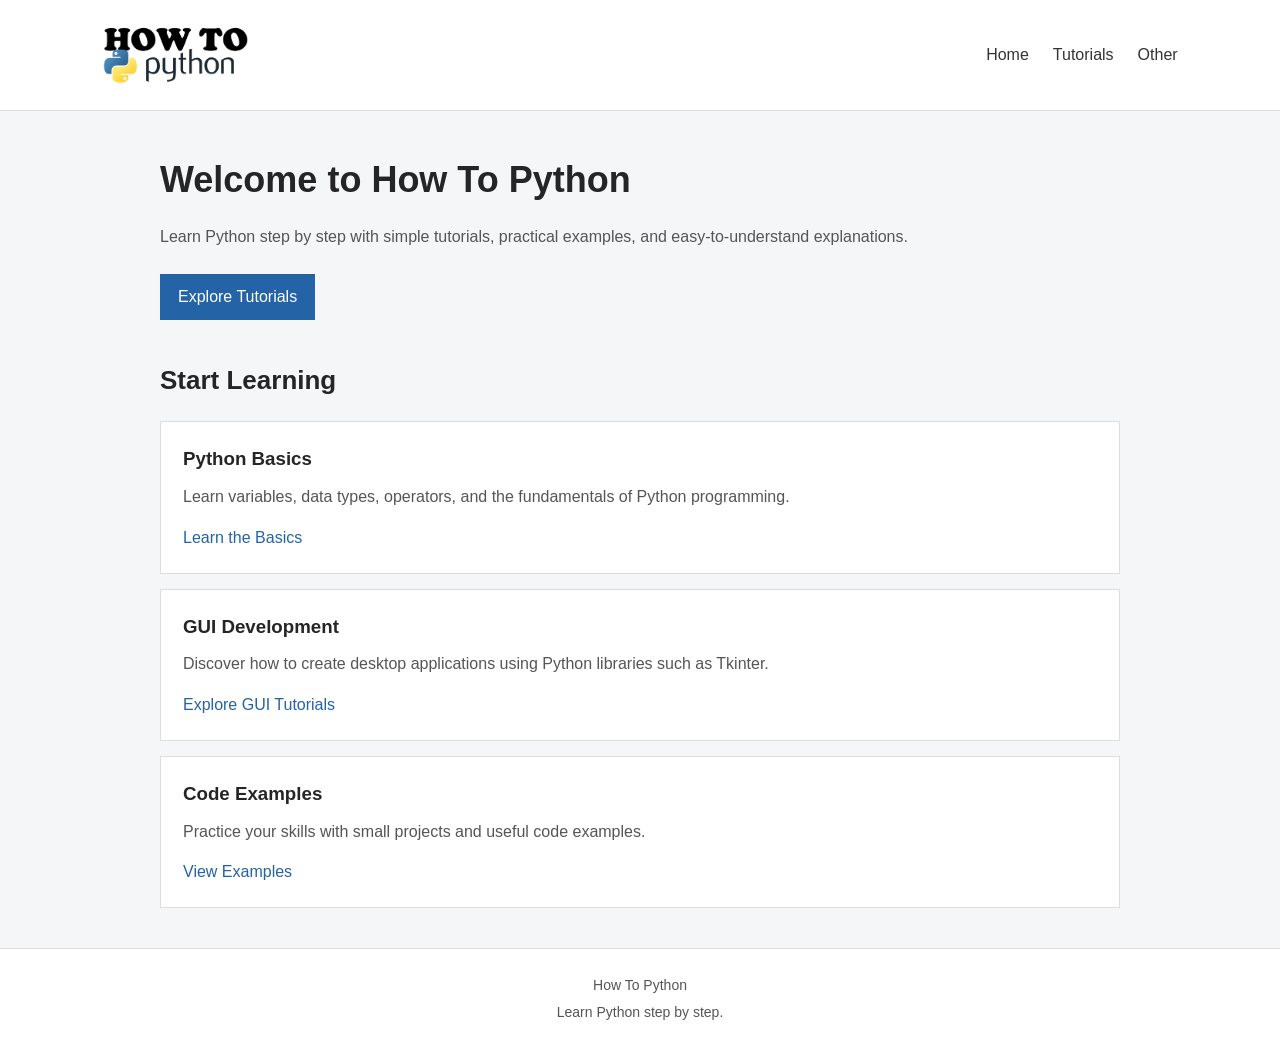
<file: index.html>
<!DOCTYPE html>
<html lang="en">
<head>
    <meta charset="UTF-8">
    <meta name="viewport" content="width=device-width, initial-scale=1.0">
    <meta name="description" content="Learn Python programming with simple tutorials, examples, and guides for beginners.">
    <meta name="author" content="Heitor Pessoa">
    <link rel="stylesheet" href="src/css/style.css">
    <title>How To Python</title>
</head>
<body>

    <header>
        <nav aria-label="Main navigation">
            <a href="index.html">
                <img src="src/imgs/icon.png" alt="How To Python" class="site-icon">
            </a>
            <ul>
                <li><a href="index.html" aria-current="page">Home</a></li>
                <li><a href="src/pages/tutorials.html">Tutorials</a></li>
                <li><a href="src/pages/other.html">Other</a></li>
            </ul>
        </nav>
    </header>

    <main>
        <section>
            <h1>Welcome to How To Python</h1>

            <p>
                Learn Python step by step with simple tutorials,
                practical examples, and easy-to-understand explanations.
            </p>

            <a href="src/pages/tutorials.html">Explore Tutorials</a>
        </section>

        <section>
            <h2>Start Learning</h2>

            <article>
                <h3>Python Basics</h3>
                <p>
                    Learn variables, data types, operators, and
                    the fundamentals of Python programming.
                </p>
                <a href="src/pages/tutorials.html">Learn the Basics</a>
            </article>

            <article>
                <h3>GUI Development</h3>
                <p>
                    Discover how to create desktop applications
                    using Python libraries such as Tkinter.
                </p>
                <a href="src/pages/tutorials.html">Explore GUI Tutorials</a>
            </article>

            <article>
                <h3>Code Examples</h3>
                <p>
                    Practice your skills with small projects
                    and useful code examples.
                </p>
                <a href="pages/other.html">View Examples</a>
            </article>
        </section>
    </main>

    <footer>
        <p>How To Python</p>
        <p>Learn Python step by step.</p>
    </footer>

</body>
</html>
</file>
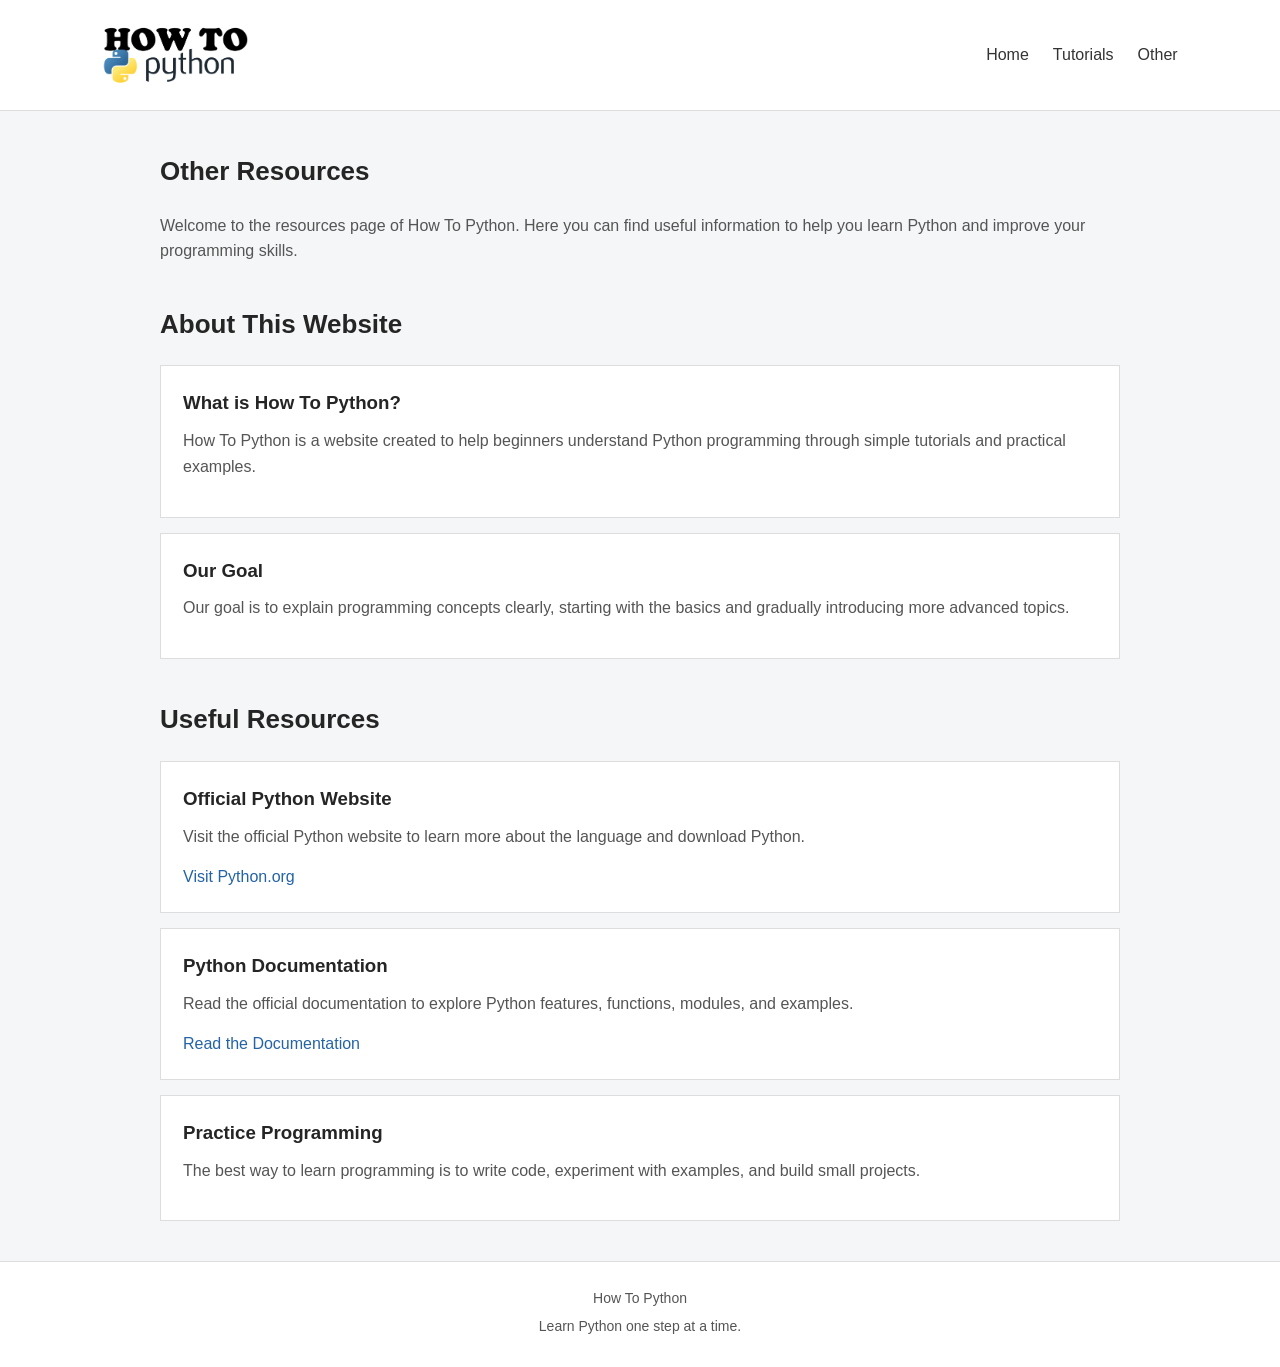
<file: src/pages/other.html>
<!DOCTYPE html>
<html lang="en">
<head>
    <meta charset="UTF-8">
    <meta name="viewport" content="width=device-width, initial-scale=1.0">
    <title>Other - How To Python</title>
    <link rel="stylesheet" href="../css/style.css">
</head>
<body>

    <header>
        <nav>
            <a href="../../index.html">
                <img src="../imgs/icon.png" alt="How To Python" class="site-icon">
            </a>

            <ul>
                <li><a href="../../index.html">Home</a></li>
                <li><a href="tutorials.html">Tutorials</a></li>
                <li><a href="other.html">Other</a></li>
            </ul>
        </nav>
    </header>

    <main>
        <section>
            <h2>Other Resources</h2>
            <p>
                Welcome to the resources page of How To Python.
                Here you can find useful information to help you
                learn Python and improve your programming skills.
            </p>
        </section>

        <section>
            <h2>About This Website</h2>

            <article>
                <h3>What is How To Python?</h3>
                <p>
                    How To Python is a website created to help beginners
                    understand Python programming through simple tutorials
                    and practical examples.
                </p>
            </article>

            <article>
                <h3>Our Goal</h3>
                <p>
                    Our goal is to explain programming concepts clearly,
                    starting with the basics and gradually introducing
                    more advanced topics.
                </p>
            </article>
        </section>

        <section>
            <h2>Useful Resources</h2>

            <article>
                <h3>Official Python Website</h3>
                <p>
                    Visit the official Python website to learn more
                    about the language and download Python.
                </p>
                <a href="https://www.python.org/" target="_blank" rel="noopener noreferrer">
                    Visit Python.org
                </a>
            </article>

            <article>
                <h3>Python Documentation</h3>
                <p>
                    Read the official documentation to explore Python
                    features, functions, modules, and examples.
                </p>
                <a href="https://docs.python.org/3/" target="_blank" rel="noopener noreferrer">
                    Read the Documentation
                </a>
            </article>

            <article>
                <h3>Practice Programming</h3>
                <p>
                    The best way to learn programming is to write code,
                    experiment with examples, and build small projects.
                </p>
            </article>
        </section>
    </main>

    <footer>
        <p>How To Python</p>
        <p>Learn Python one step at a time.</p>
    </footer>

</body>
</html>
</file>
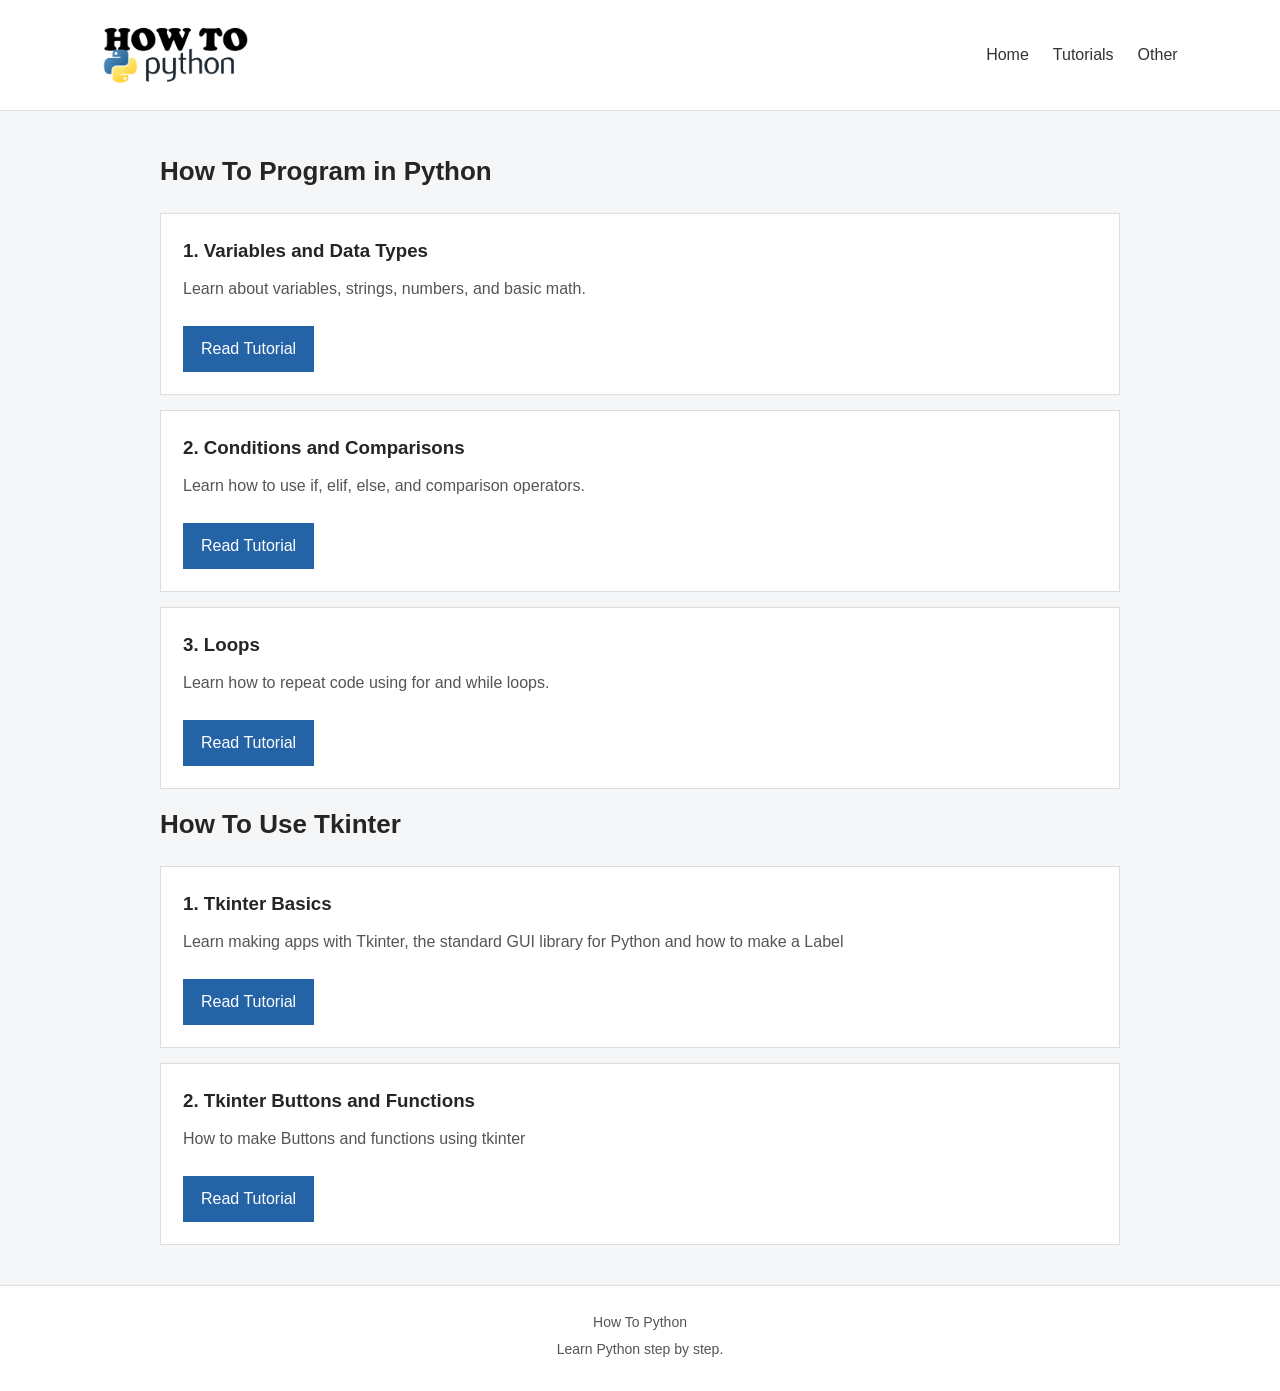
<file: src/pages/tutorials.html>
<!DOCTYPE html>
<html lang="en">
<head>
    <meta charset="UTF-8">
    <meta name="viewport" content="width=device-width, initial-scale=1.0">
    <meta name="description" content="Browse Python tutorials, from beginner basics to GUI development.">
    <link rel="stylesheet" href="../css/style.css">
    <title>Tutorials</title>
</head>
<body>

    <header>
        <nav aria-label="Main navigation">
            <a href="../../index.html">
                <img src="../imgs/icon.png" alt="How To Python" class="site-icon">
            </a>
            <ul>
                <li><a href="../../index.html">Home</a></li>
                <li><a href="tutorials.html" aria-current="page">Tutorials</a></li>
                <li><a href="other.html">Other</a></li>
            </ul>
        </nav>
    </header>

    <main>
        <section>
            <h2>How To Program in <b>Python</b></h2>

            <article>
                <h3><b>1.</b> Variables and Data Types</h3>

                <p>Learn about variables, strings, numbers, and basic math.</p>

                <a href="../pages/tutorials/python1.html">Read Tutorial</a>
            </article>

            <article>
                <h3><b>2.</b> Conditions and Comparisons</h3>

                <p>
                    Learn how to use if, elif, else, and comparison operators.
                </p>

                <a href="../pages/tutorials/python2.html">
                    Read Tutorial
                </a>
            </article>

            <article>
                <h3><b>3.</b> Loops</h3>

                <p>
                    Learn how to repeat code using for and while loops.
                </p>

                <a href="../pages/tutorials/python3.html">
                    Read Tutorial
                </a>
            </article>

            <h2>How To Use <b>Tkinter</b></h2>

            <article>
                <h3><b>1.</b> Tkinter Basics</h3>

                <p>
                    Learn making apps with Tkinter, the standard GUI library for Python and how to make a Label
                </p>

                <a href="../pages/tutorials/tkinter1.html">
                    Read Tutorial
                </a>
            </article>

            <article>
                <h3><b>2.</b> Tkinter Buttons and Functions</h3>

                <p>
                    How to make Buttons and functions using tkinter
                </p>

                <a href="../pages/tutorials/tkinter2.html">
                    Read Tutorial
                </a>
            </article>
        </section>
    </main>

    <footer>
        <p>How To Python</p>
        <p>Learn Python step by step.</p>
    </footer>
    
</body>
</html>
</file>
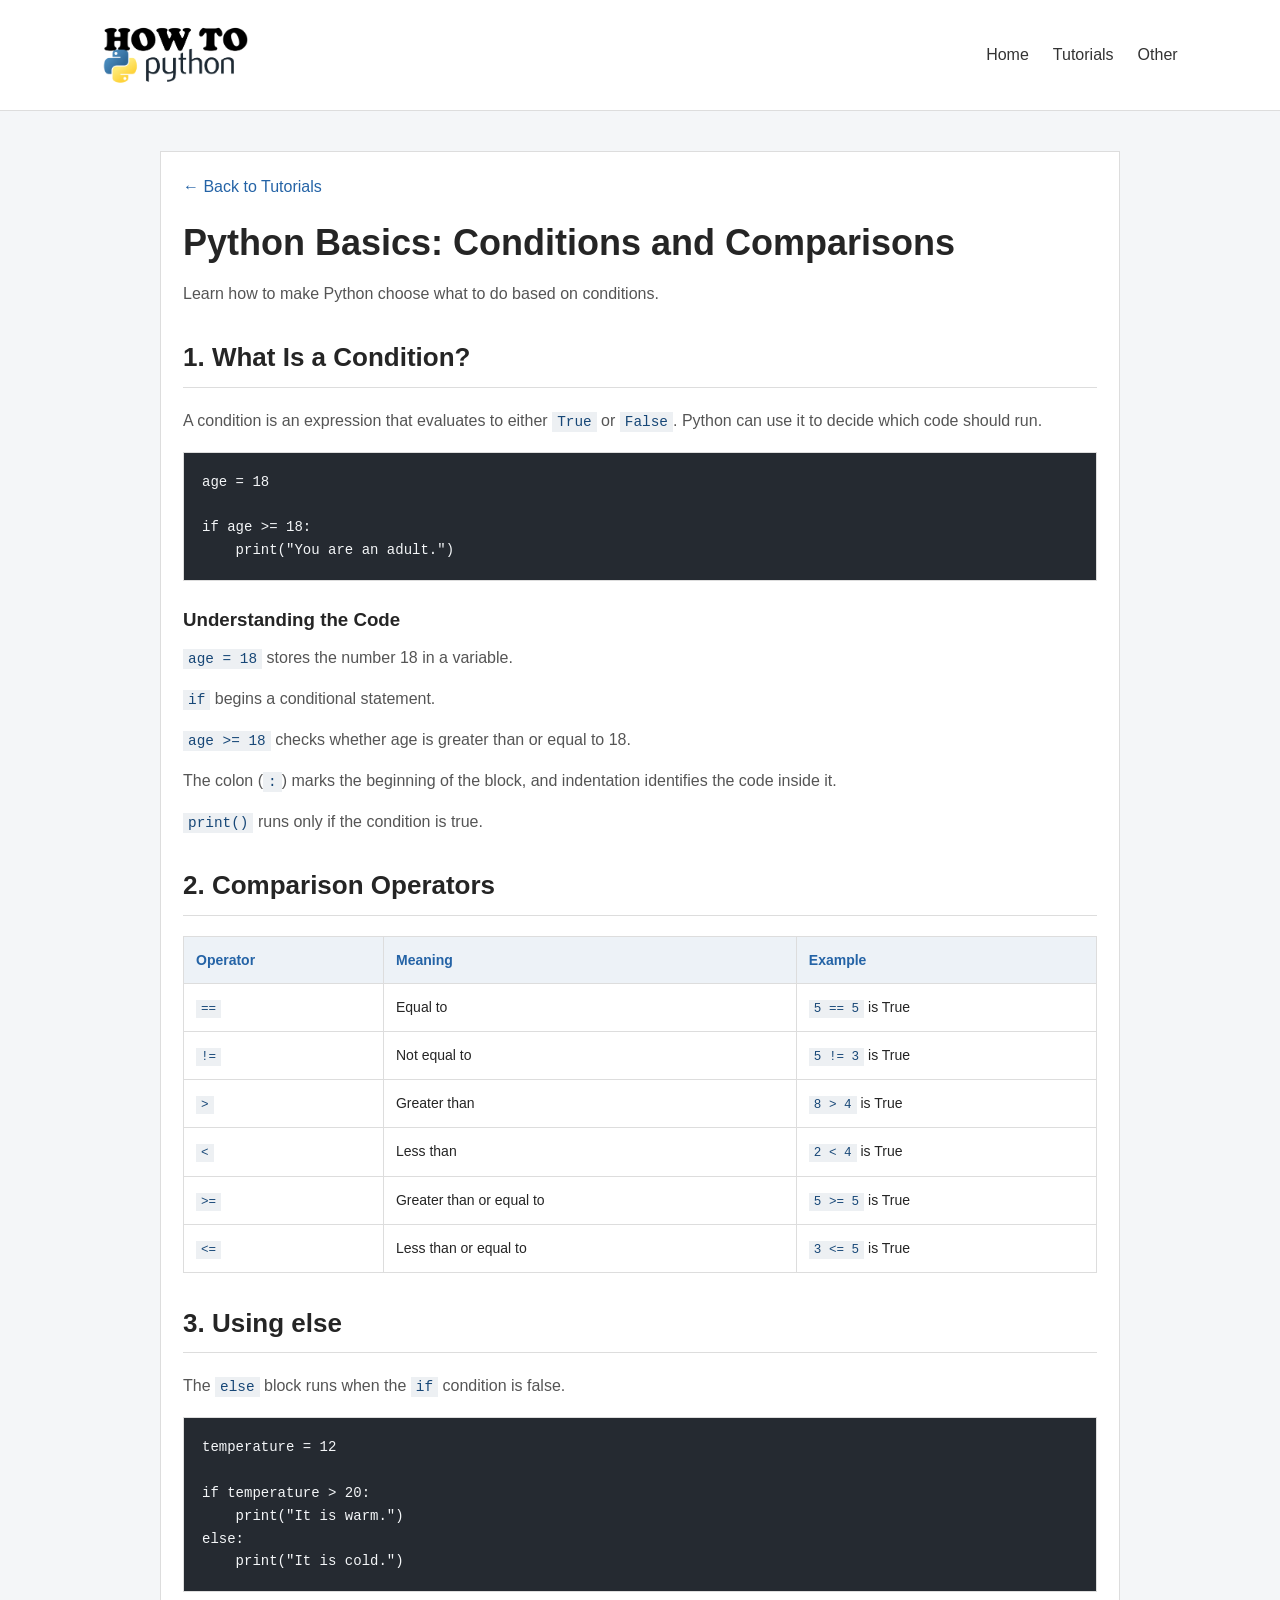
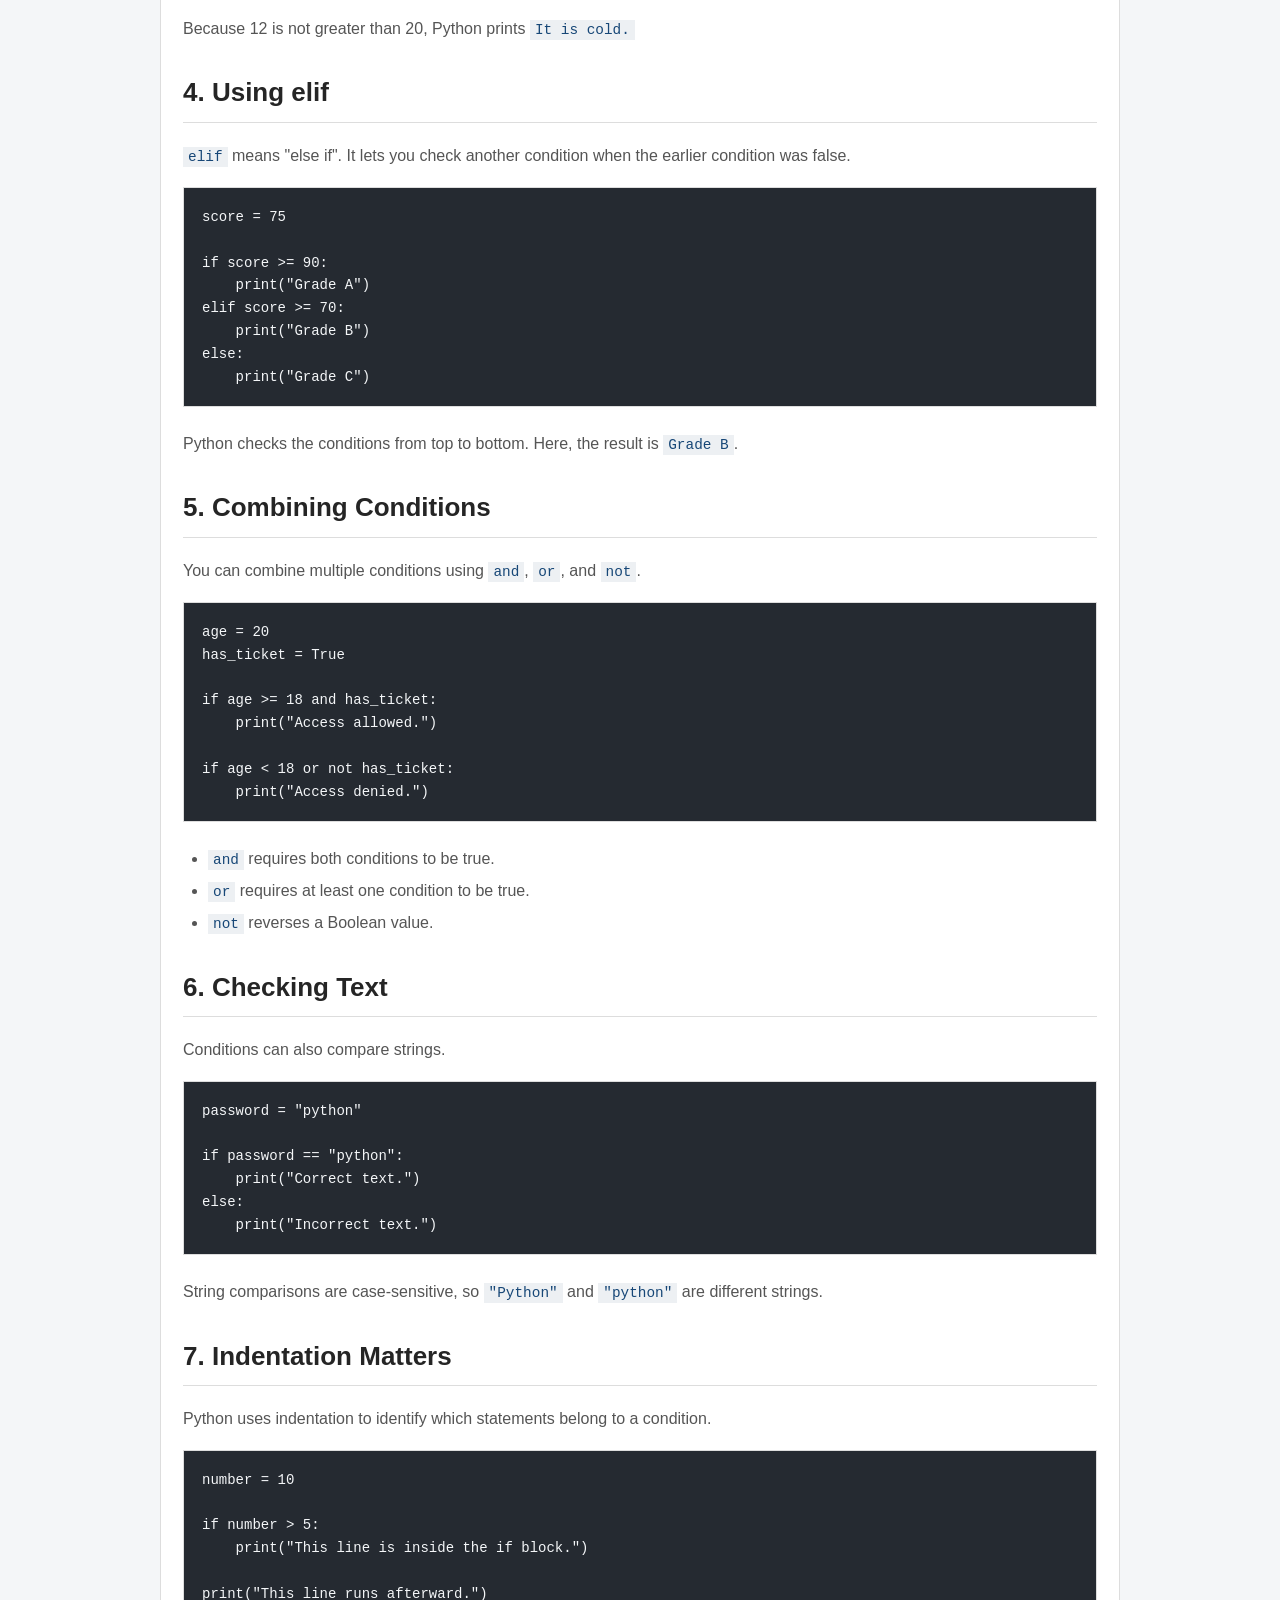
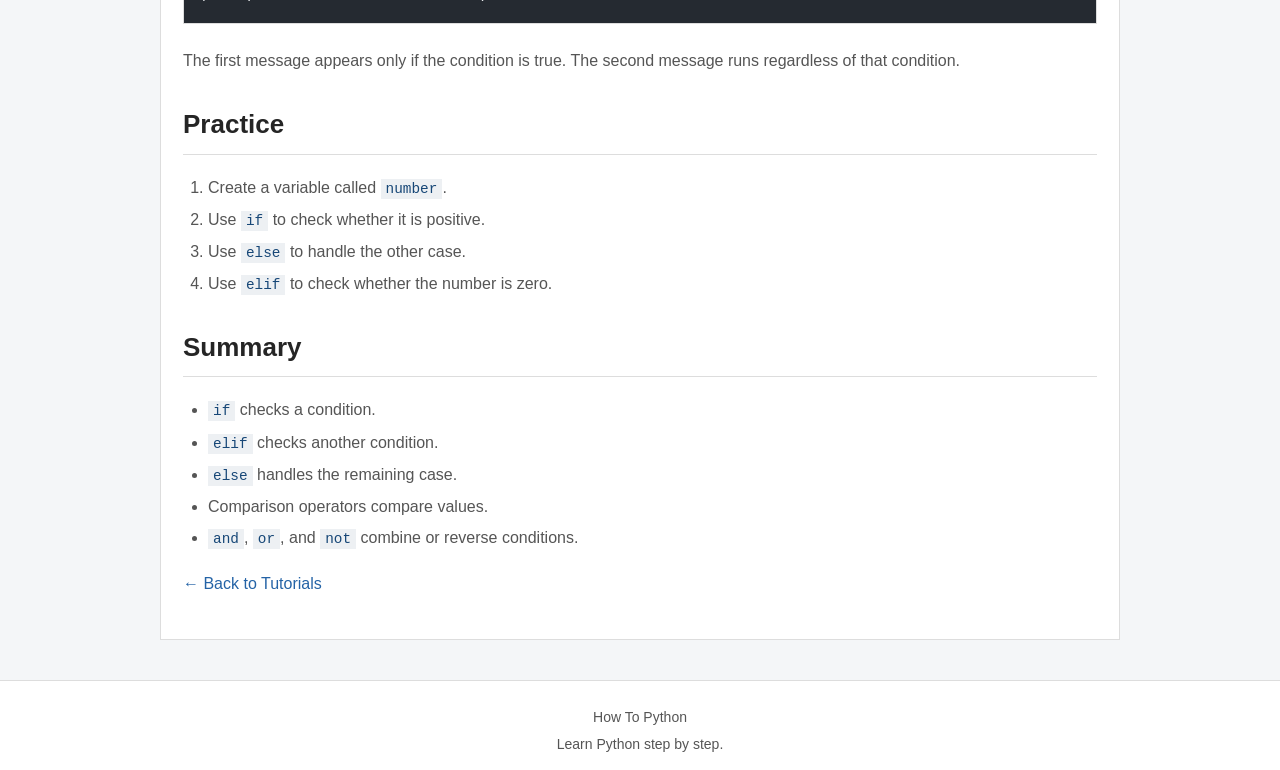
<file: src/pages/tutorials/python2.html>
<!DOCTYPE html>
<html lang="en">
<head>
    <meta charset="UTF-8">
    <meta name="viewport" content="width=device-width, initial-scale=1.0">
    <title>Conditions and Comparisons - How To Python</title>
    <link rel="stylesheet" href="../../css/tutorials.css">
</head>
<body>
    <header>
        <nav>
            <a href="../../index.html">
                <img src="../../imgs/icon.png" alt="How To Python" class="site-icon">
            </a>
            <ul>
                <li><a href="../../../index.html">Home</a></li>
                <li><a href="../tutorials.html" aria-current="page">Tutorials</a></li>
                <li><a href="../other.html">Other</a></li>
            </ul>
        </nav>
    </header>

    <main>
        <article>
            <a href="../tutorials.html" class="back-link">&larr; Back to Tutorials</a>

            <h1>Python Basics: Conditions and Comparisons</h1>
            <p>Learn how to make Python choose what to do based on conditions.</p>

            <h2>1. What Is a Condition?</h2>
            <p>A condition is an expression that evaluates to either <code>True</code> or <code>False</code>. Python can use it to decide which code should run.</p>

            <pre><code>age = 18

if age >= 18:
    print("You are an adult.")</code></pre>

            <h3>Understanding the Code</h3>
            <p><code>age = 18</code> stores the number 18 in a variable.</p>
            <p><code>if</code> begins a conditional statement.</p>
            <p><code>age >= 18</code> checks whether age is greater than or equal to 18.</p>
            <p>The colon (<code>:</code>) marks the beginning of the block, and indentation identifies the code inside it.</p>
            <p><code>print()</code> runs only if the condition is true.</p>

            <h2>2. Comparison Operators</h2>
            <table>
                <thead>
                    <tr><th>Operator</th><th>Meaning</th><th>Example</th></tr>
                </thead>
                <tbody>
                    <tr><td><code>==</code></td><td>Equal to</td><td><code>5 == 5</code> is True</td></tr>
                    <tr><td><code>!=</code></td><td>Not equal to</td><td><code>5 != 3</code> is True</td></tr>
                    <tr><td><code>&gt;</code></td><td>Greater than</td><td><code>8 &gt; 4</code> is True</td></tr>
                    <tr><td><code>&lt;</code></td><td>Less than</td><td><code>2 &lt; 4</code> is True</td></tr>
                    <tr><td><code>&gt;=</code></td><td>Greater than or equal to</td><td><code>5 &gt;= 5</code> is True</td></tr>
                    <tr><td><code>&lt;=</code></td><td>Less than or equal to</td><td><code>3 &lt;= 5</code> is True</td></tr>
                </tbody>
            </table>

            <h2>3. Using else</h2>
            <p>The <code>else</code> block runs when the <code>if</code> condition is false.</p>

            <pre><code>temperature = 12

if temperature > 20:
    print("It is warm.")
else:
    print("It is cold.")</code></pre>

            <p>Because 12 is not greater than 20, Python prints <code>It is cold.</code></p>

            <h2>4. Using elif</h2>
            <p><code>elif</code> means "else if". It lets you check another condition when the earlier condition was false.</p>

            <pre><code>score = 75

if score >= 90:
    print("Grade A")
elif score >= 70:
    print("Grade B")
else:
    print("Grade C")</code></pre>

            <p>Python checks the conditions from top to bottom. Here, the result is <code>Grade B</code>.</p>

            <h2>5. Combining Conditions</h2>
            <p>You can combine multiple conditions using <code>and</code>, <code>or</code>, and <code>not</code>.</p>

            <pre><code>age = 20
has_ticket = True

if age >= 18 and has_ticket:
    print("Access allowed.")

if age < 18 or not has_ticket:
    print("Access denied.")</code></pre>

            <ul>
                <li><code>and</code> requires both conditions to be true.</li>
                <li><code>or</code> requires at least one condition to be true.</li>
                <li><code>not</code> reverses a Boolean value.</li>
            </ul>

            <h2>6. Checking Text</h2>
            <p>Conditions can also compare strings.</p>

            <pre><code>password = "python"

if password == "python":
    print("Correct text.")
else:
    print("Incorrect text.")</code></pre>

            <p>String comparisons are case-sensitive, so <code>"Python"</code> and <code>"python"</code> are different strings.</p>

            <h2>7. Indentation Matters</h2>
            <p>Python uses indentation to identify which statements belong to a condition.</p>

            <pre><code>number = 10

if number > 5:
    print("This line is inside the if block.")

print("This line runs afterward.")</code></pre>

            <p>The first message appears only if the condition is true. The second message runs regardless of that condition.</p>

            <h2>Practice</h2>
            <ol>
                <li>Create a variable called <code>number</code>.</li>
                <li>Use <code>if</code> to check whether it is positive.</li>
                <li>Use <code>else</code> to handle the other case.</li>
                <li>Use <code>elif</code> to check whether the number is zero.</li>
            </ol>

            <h2>Summary</h2>
            <ul>
                <li><code>if</code> checks a condition.</li>
                <li><code>elif</code> checks another condition.</li>
                <li><code>else</code> handles the remaining case.</li>
                <li>Comparison operators compare values.</li>
                <li><code>and</code>, <code>or</code>, and <code>not</code> combine or reverse conditions.</li>
            </ul>

            <a href="../tutorials.html" class="back-link">&larr; Back to Tutorials</a>
        </article>
    </main>

    <footer>
        <p>How To Python</p>
        <p>Learn Python step by step.</p>
    </footer>

</body>
</html>
</file>
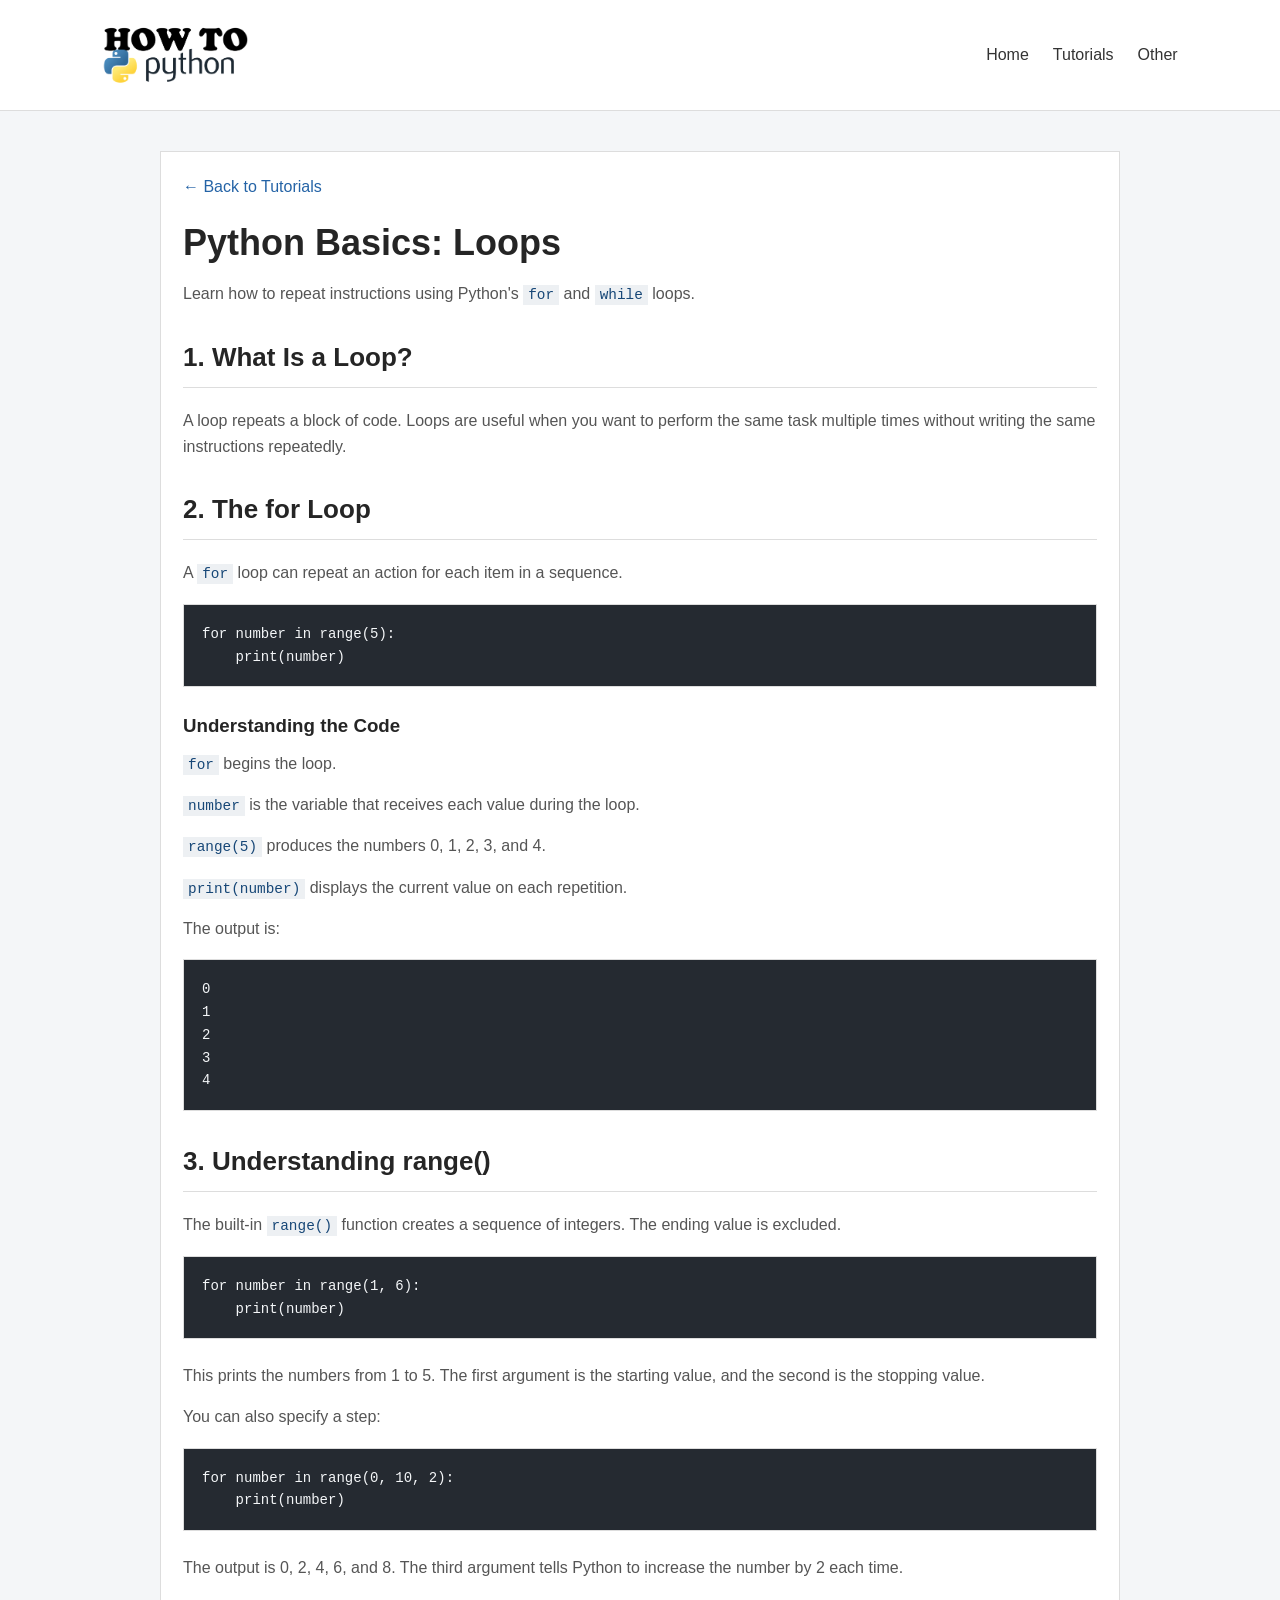
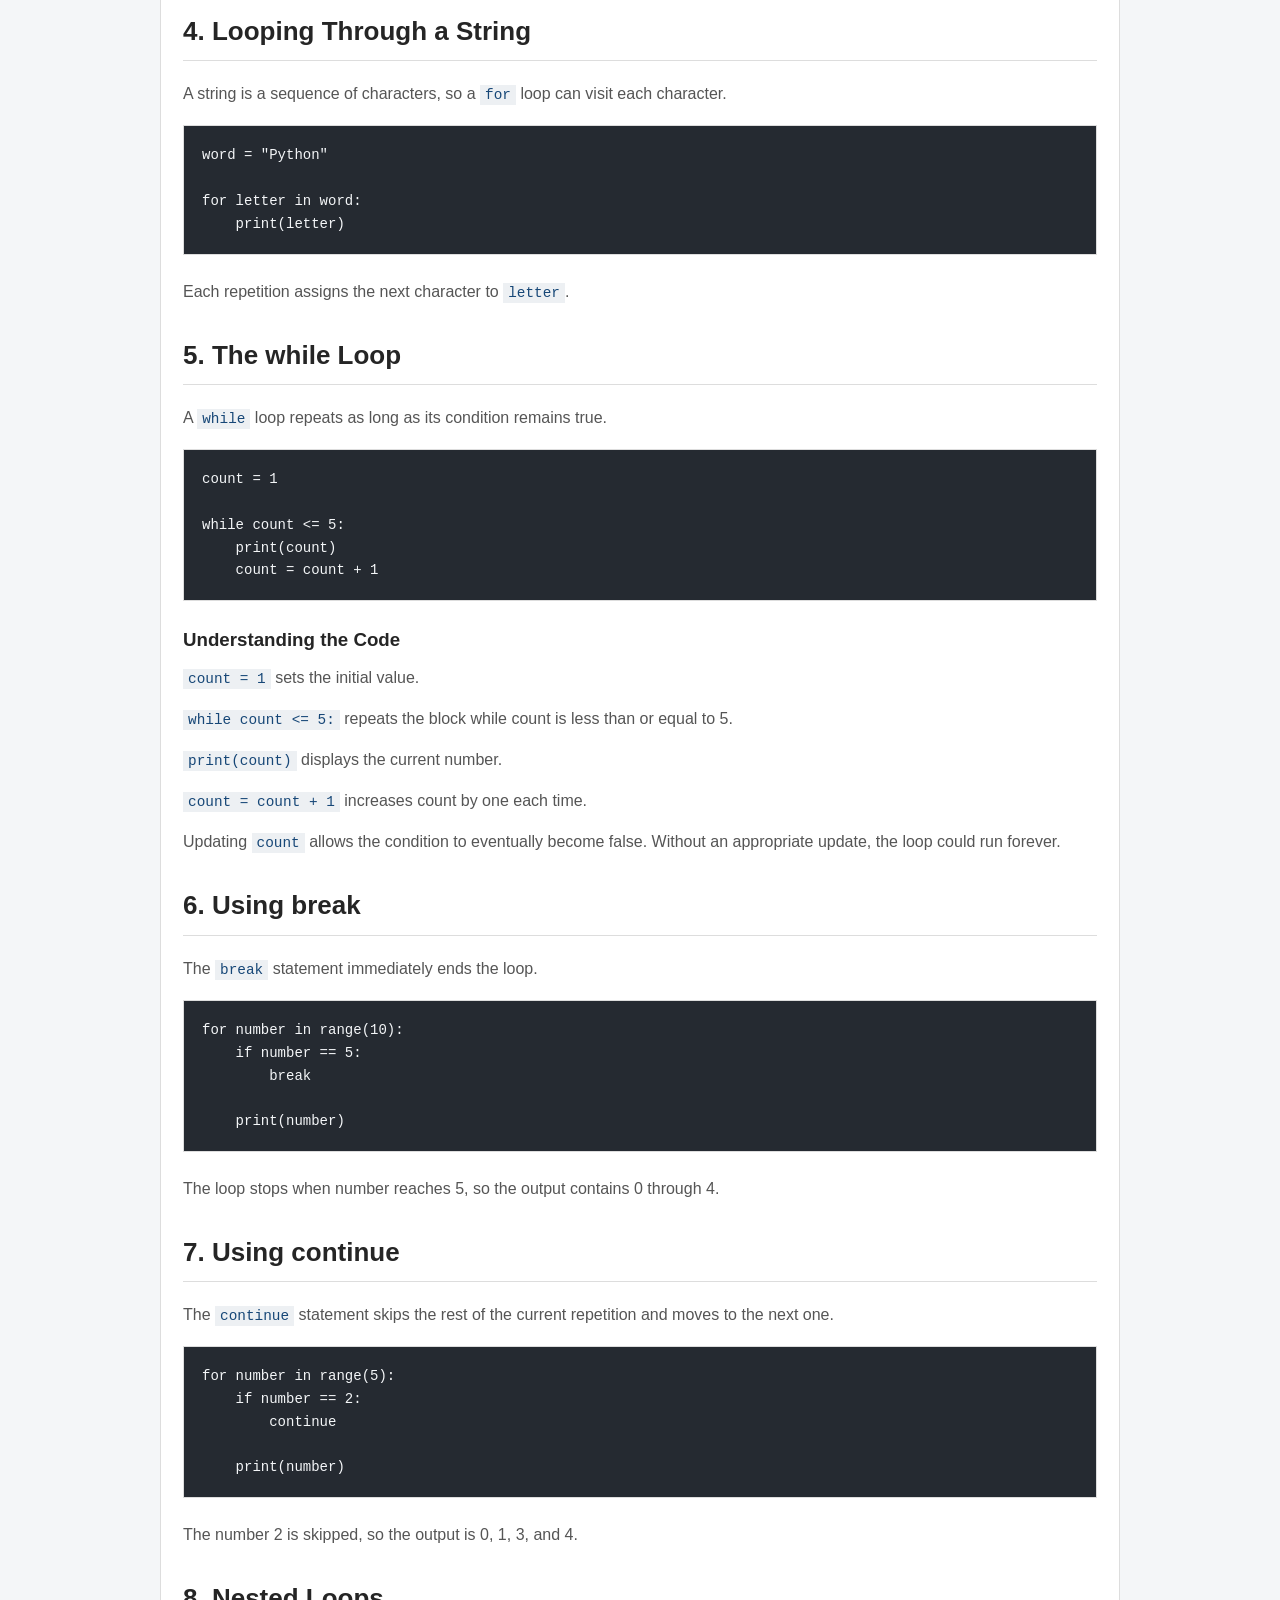
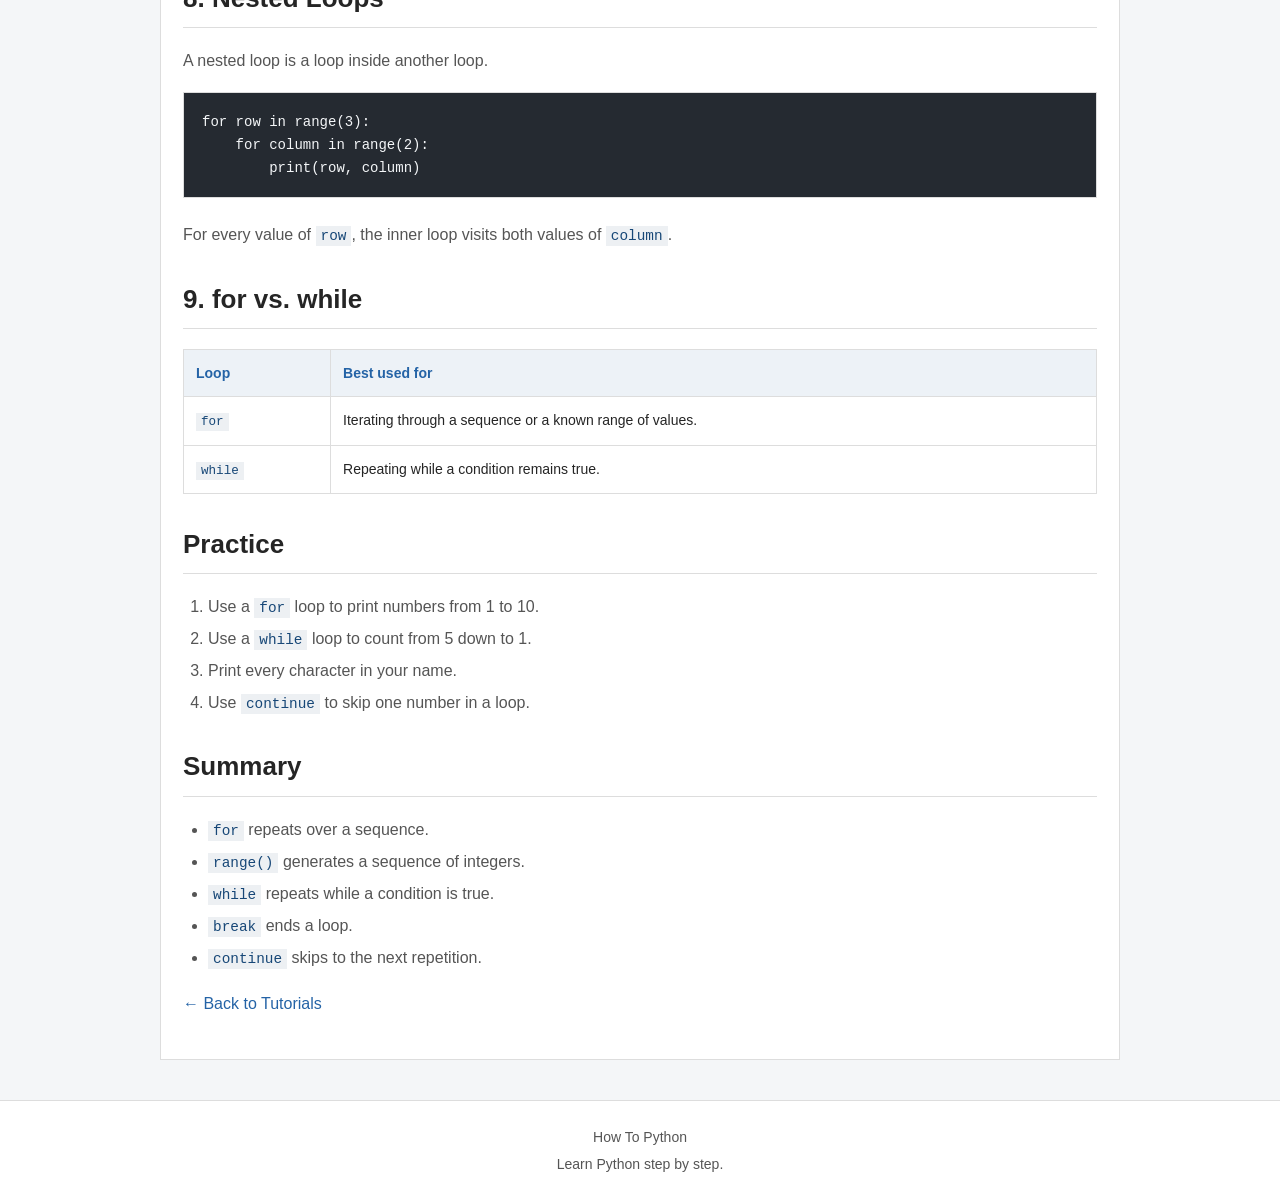
<file: src/pages/tutorials/python3.html>
<!DOCTYPE html>
<html lang="en">
<head>
    <meta charset="UTF-8">
    <meta name="viewport" content="width=device-width, initial-scale=1.0">
    <title>Loops - How To Python</title>
    <link rel="stylesheet" href="../../css/tutorials.css">
</head>
<body>
    <header>
        <nav>
            <a href="../../index.html">
                <img src="../../imgs/icon.png" alt="How To Python" class="site-icon">
            </a>
            <ul>
                <li><a href="../../../index.html">Home</a></li>
                <li><a href="../tutorials.html" aria-current="page">Tutorials</a></li>
                <li><a href="../other.html">Other</a></li>
            </ul>
        </nav>
    </header>

    <main>
        <article>
            <a href="../tutorials.html" class="back-link">&larr; Back to Tutorials</a>

            <h1>Python Basics: Loops</h1>
            <p>Learn how to repeat instructions using Python's <code>for</code> and <code>while</code> loops.</p>

            <h2>1. What Is a Loop?</h2>
            <p>A loop repeats a block of code. Loops are useful when you want to perform the same task multiple times without writing the same instructions repeatedly.</p>

            <h2>2. The for Loop</h2>
            <p>A <code>for</code> loop can repeat an action for each item in a sequence.</p>

            <pre><code>for number in range(5):
    print(number)</code></pre>

            <h3>Understanding the Code</h3>
            <p><code>for</code> begins the loop.</p>
            <p><code>number</code> is the variable that receives each value during the loop.</p>
            <p><code>range(5)</code> produces the numbers 0, 1, 2, 3, and 4.</p>
            <p><code>print(number)</code> displays the current value on each repetition.</p>

            <p>The output is:</p>
            <pre><code>0
1
2
3
4</code></pre>

            <h2>3. Understanding range()</h2>
            <p>The built-in <code>range()</code> function creates a sequence of integers. The ending value is excluded.</p>

            <pre><code>for number in range(1, 6):
    print(number)</code></pre>

            <p>This prints the numbers from 1 to 5. The first argument is the starting value, and the second is the stopping value.</p>

            <p>You can also specify a step:</p>

            <pre><code>for number in range(0, 10, 2):
    print(number)</code></pre>

            <p>The output is 0, 2, 4, 6, and 8. The third argument tells Python to increase the number by 2 each time.</p>

            <h2>4. Looping Through a String</h2>
            <p>A string is a sequence of characters, so a <code>for</code> loop can visit each character.</p>

            <pre><code>word = "Python"

for letter in word:
    print(letter)</code></pre>

            <p>Each repetition assigns the next character to <code>letter</code>.</p>

            <h2>5. The while Loop</h2>
            <p>A <code>while</code> loop repeats as long as its condition remains true.</p>

            <pre><code>count = 1

while count <= 5:
    print(count)
    count = count + 1</code></pre>

            <h3>Understanding the Code</h3>
            <p><code>count = 1</code> sets the initial value.</p>
            <p><code>while count <= 5:</code> repeats the block while count is less than or equal to 5.</p>
            <p><code>print(count)</code> displays the current number.</p>
            <p><code>count = count + 1</code> increases count by one each time.</p>

            <p>Updating <code>count</code> allows the condition to eventually become false. Without an appropriate update, the loop could run forever.</p>

            <h2>6. Using break</h2>
            <p>The <code>break</code> statement immediately ends the loop.</p>

            <pre><code>for number in range(10):
    if number == 5:
        break

    print(number)</code></pre>

            <p>The loop stops when number reaches 5, so the output contains 0 through 4.</p>

            <h2>7. Using continue</h2>
            <p>The <code>continue</code> statement skips the rest of the current repetition and moves to the next one.</p>

            <pre><code>for number in range(5):
    if number == 2:
        continue

    print(number)</code></pre>

            <p>The number 2 is skipped, so the output is 0, 1, 3, and 4.</p>

            <h2>8. Nested Loops</h2>
            <p>A nested loop is a loop inside another loop.</p>

            <pre><code>for row in range(3):
    for column in range(2):
        print(row, column)</code></pre>

            <p>For every value of <code>row</code>, the inner loop visits both values of <code>column</code>.</p>

            <h2>9. for vs. while</h2>
            <table>
                <thead>
                    <tr><th>Loop</th><th>Best used for</th></tr>
                </thead>
                <tbody>
                    <tr>
                        <td><code>for</code></td>
                        <td>Iterating through a sequence or a known range of values.</td>
                    </tr>
                    <tr>
                        <td><code>while</code></td>
                        <td>Repeating while a condition remains true.</td>
                    </tr>
                </tbody>
            </table>

            <h2>Practice</h2>
            <ol>
                <li>Use a <code>for</code> loop to print numbers from 1 to 10.</li>
                <li>Use a <code>while</code> loop to count from 5 down to 1.</li>
                <li>Print every character in your name.</li>
                <li>Use <code>continue</code> to skip one number in a loop.</li>
            </ol>

            <h2>Summary</h2>
            <ul>
                <li><code>for</code> repeats over a sequence.</li>
                <li><code>range()</code> generates a sequence of integers.</li>
                <li><code>while</code> repeats while a condition is true.</li>
                <li><code>break</code> ends a loop.</li>
                <li><code>continue</code> skips to the next repetition.</li>
            </ul>

            <a href="../tutorials.html" class="back-link">&larr; Back to Tutorials</a>
        </article>
    </main>

    <footer>
        <p>How To Python</p>
        <p>Learn Python step by step.</p>
    </footer>

</body>
</html>
</file>
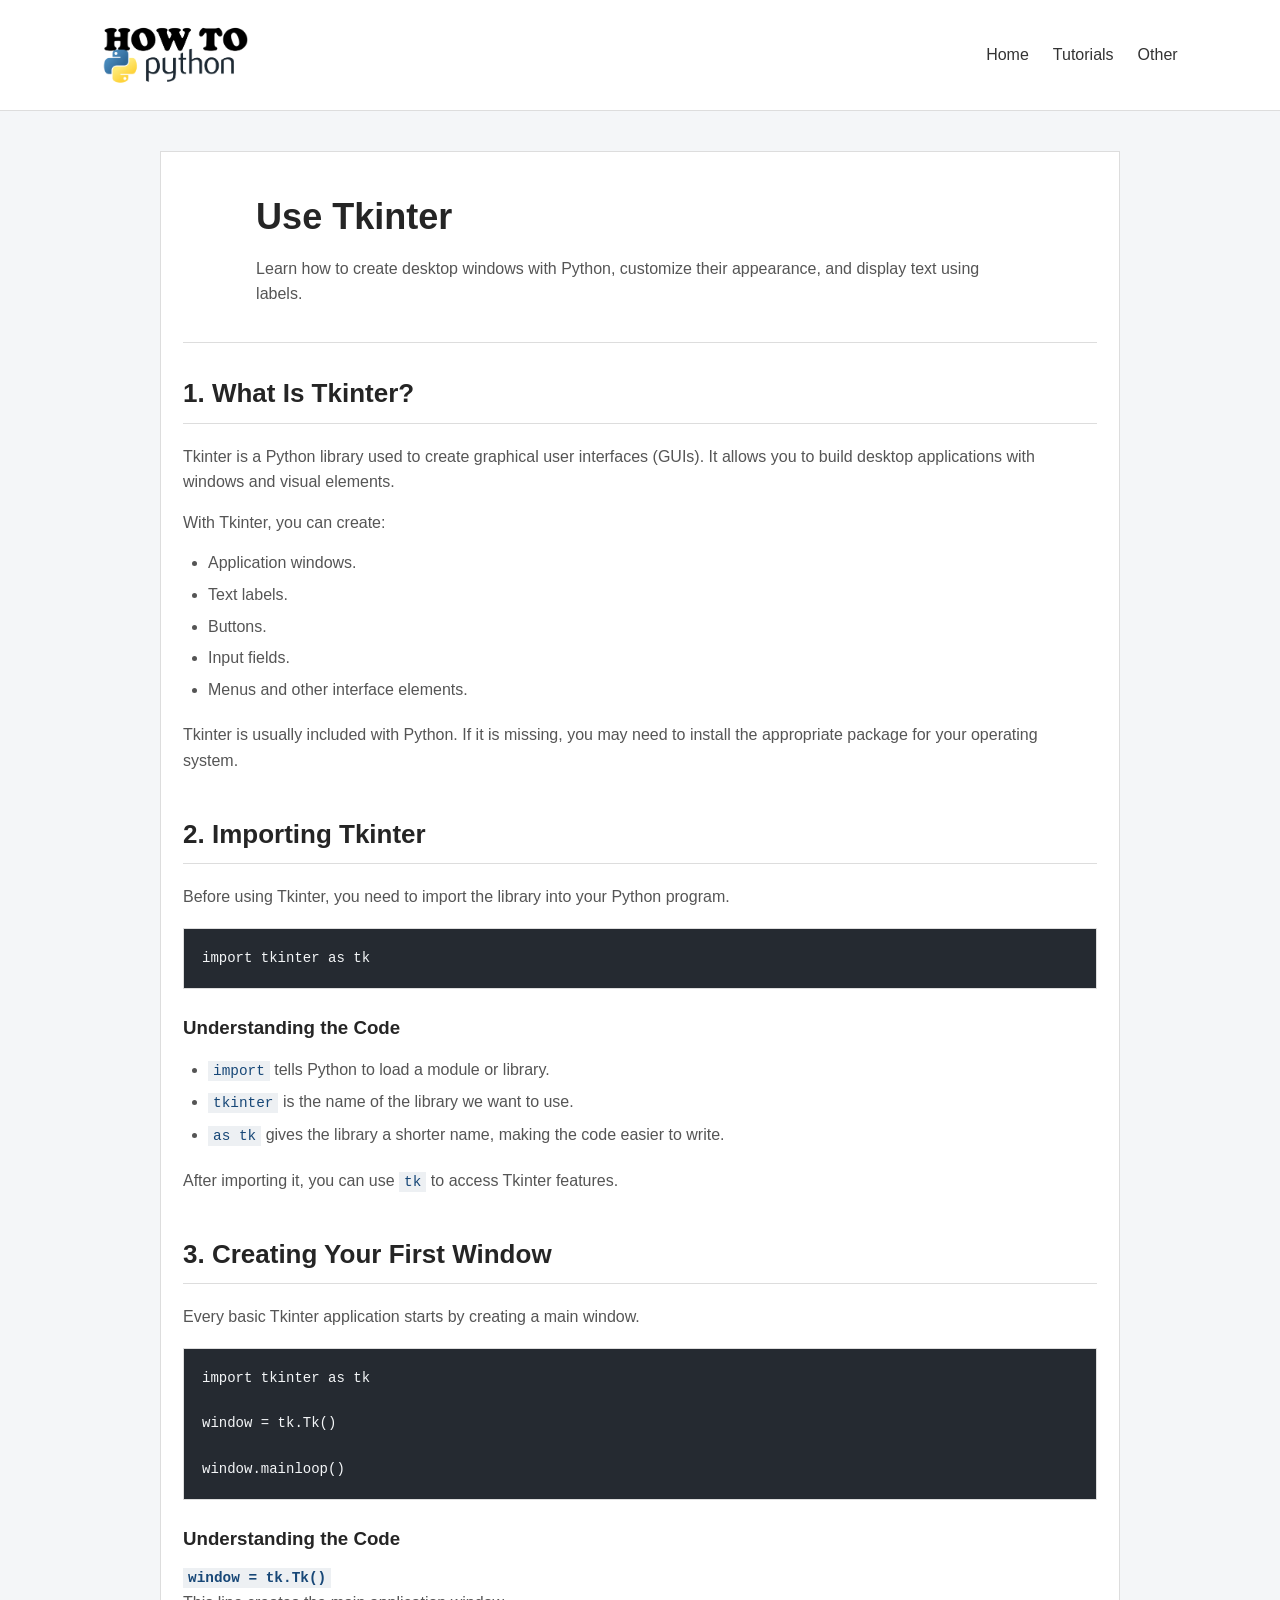
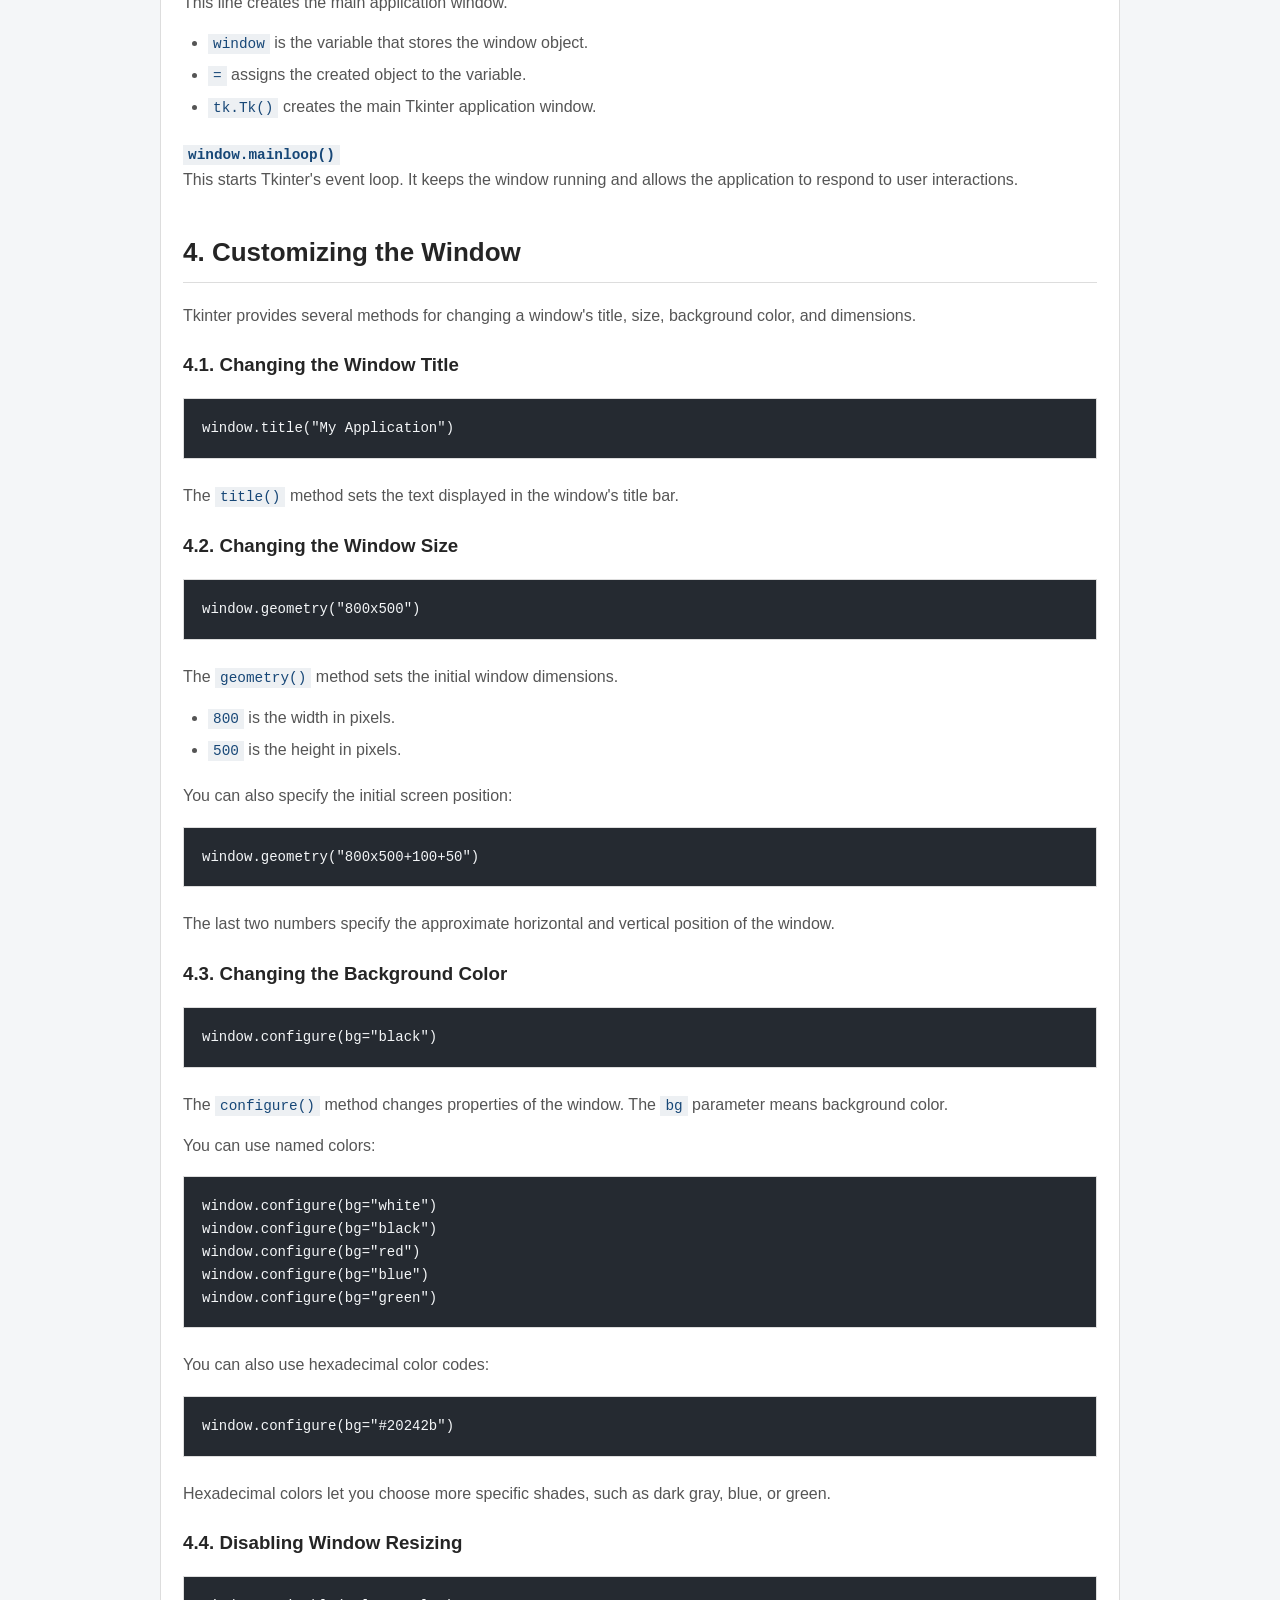
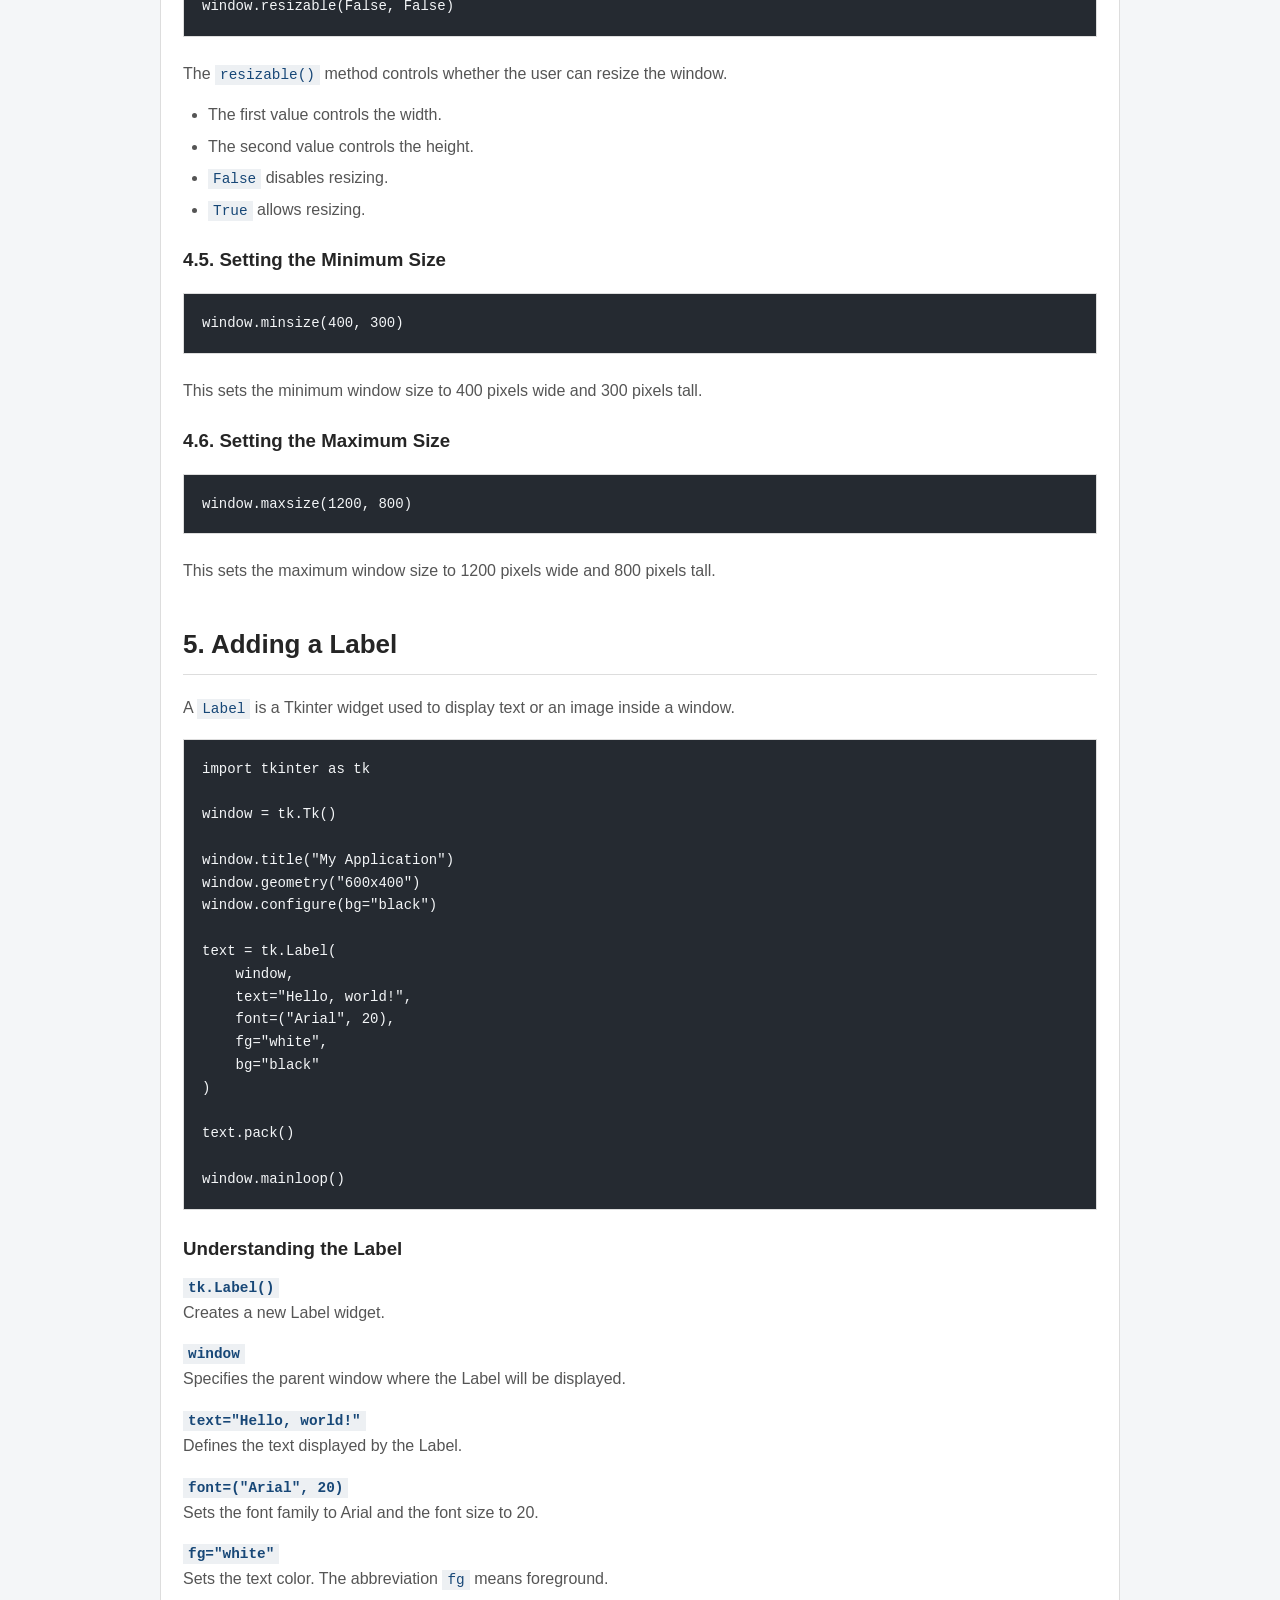
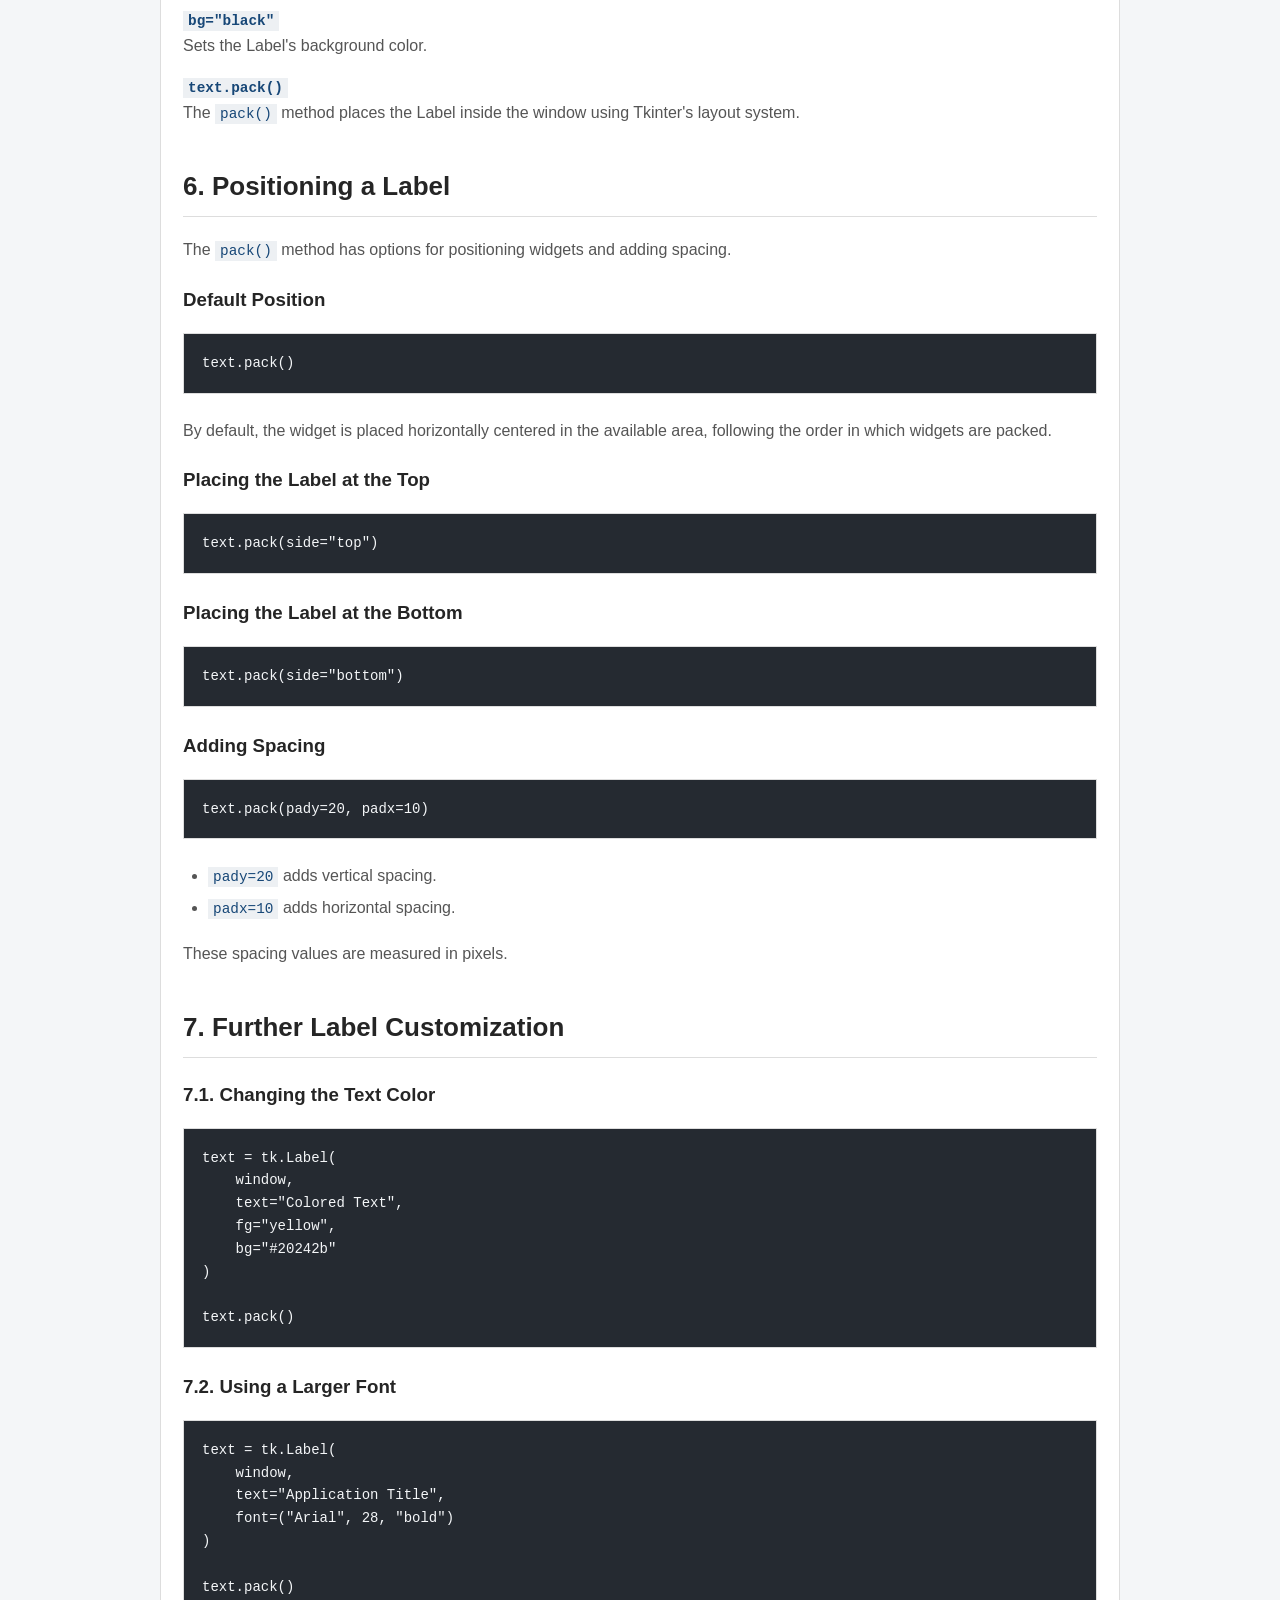
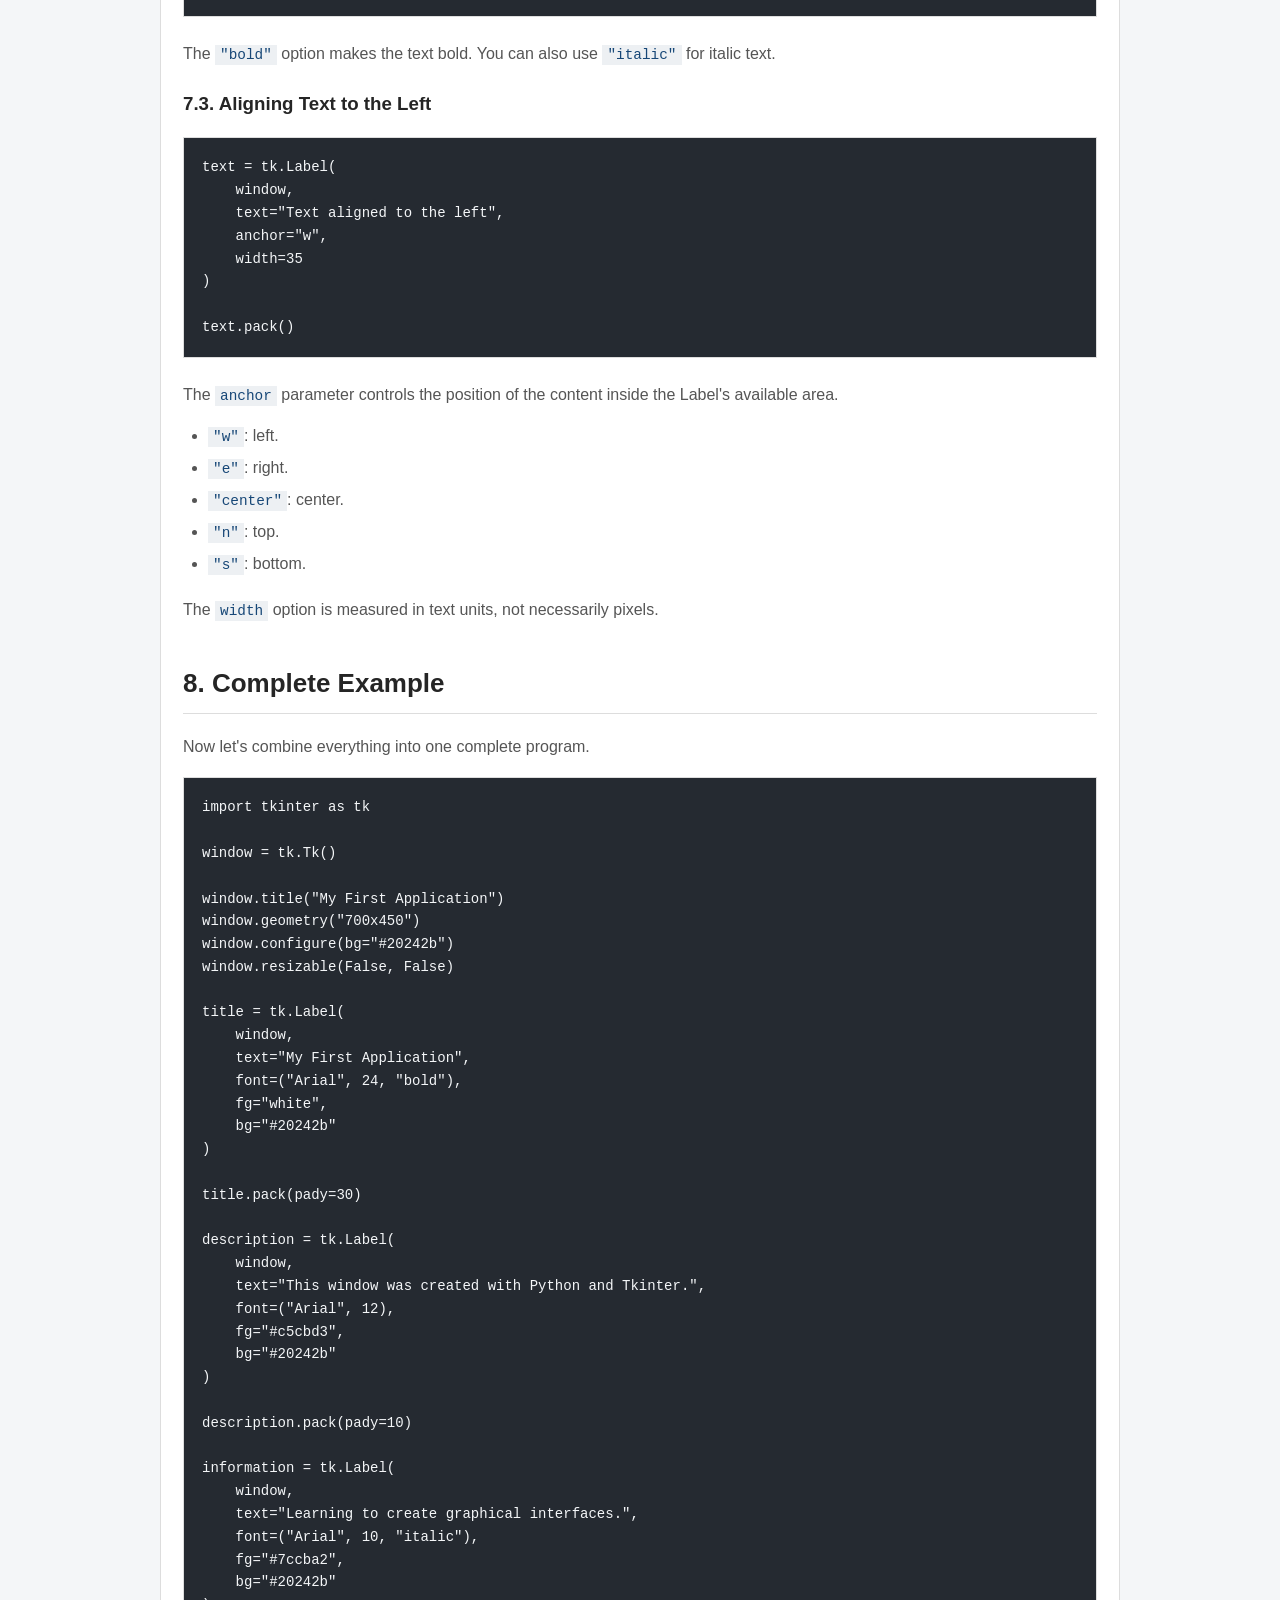
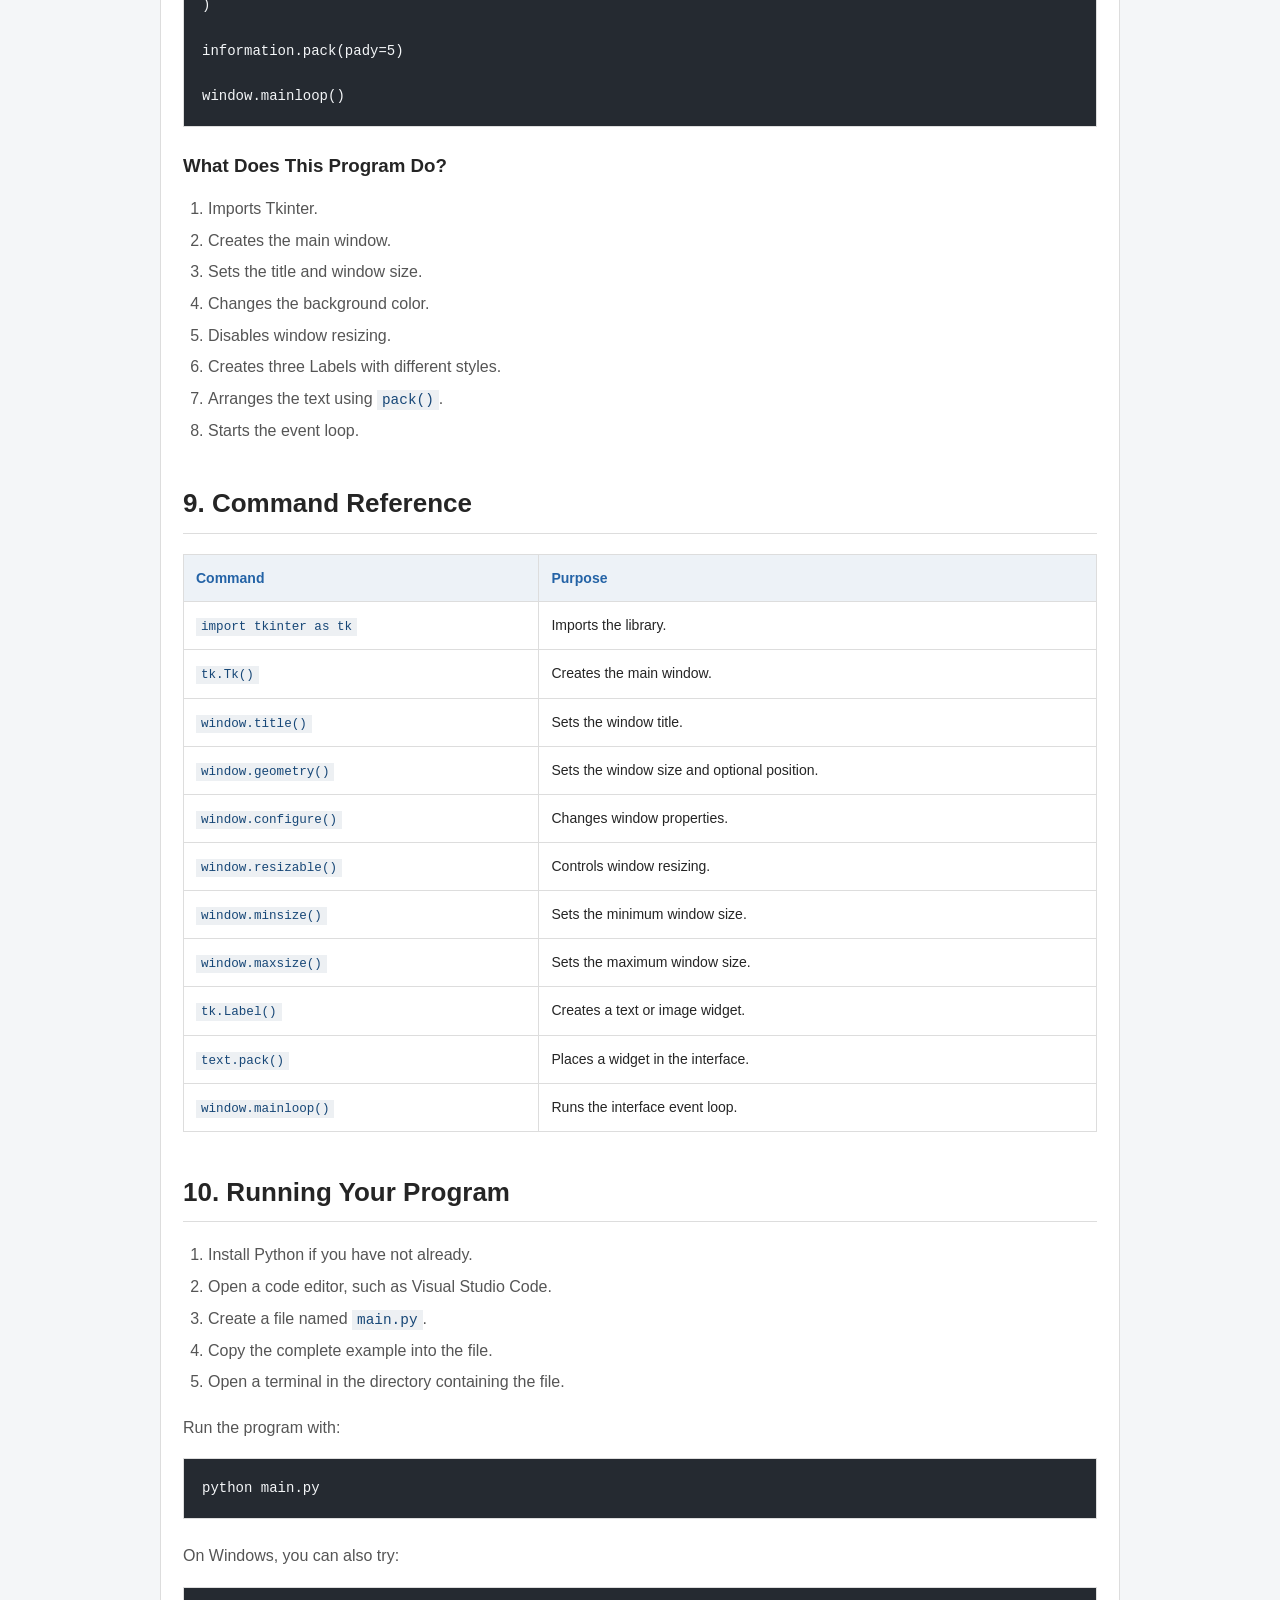
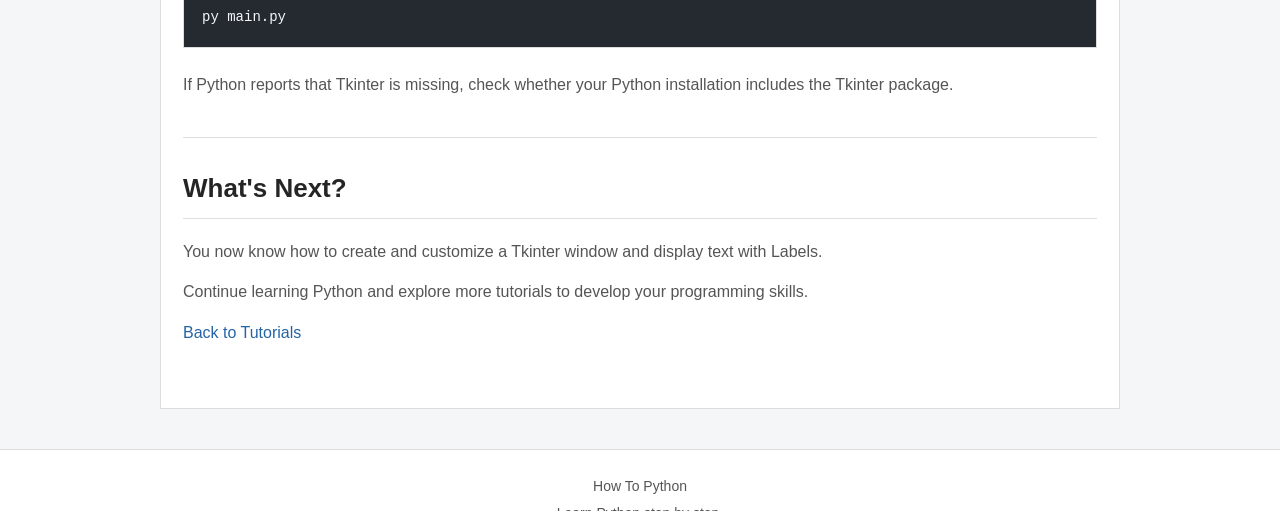
<file: src/pages/tutorials/tkinter1.html>
<!DOCTYPE html>
<html lang="en">
<head>
    <meta charset="UTF-8">
    <meta name="viewport" content="width=device-width, initial-scale=1.0">
    <meta name="description" content="Learn the basics of Python Tkinter, including windows, customization, colors, and labels.">
    <title>Tkinter Basics</title>
    <link rel="stylesheet" href="../../css/tutorials.css">
</head>
<body>

    <header>
        <nav aria-label="Main navigation">
            <a href="../../../index.html">
                <img src="../../imgs/icon.png" alt="How To Python" class="site-icon">
            </a>
            <ul>
                <li><a href="../../../index.html">Home</a></li>
                <li><a href="../tutorials.html" aria-current="page">Tutorials</a></li>
                <li><a href="../other.html">Other</a></li>
            </ul>
        </nav>
    </header>

    <main>
        <article>
            <header>
                <h1>Use Tkinter</h1>

                <p>
                    Learn how to create desktop windows with Python,
                    customize their appearance, and display text using labels.
                </p>
            </header>

            <section>
                <h2>1. What Is Tkinter?</h2>

                <p>
                    Tkinter is a Python library used to create graphical
                    user interfaces (GUIs). It allows you to build desktop
                    applications with windows and visual elements.
                </p>

                <p>With Tkinter, you can create:</p>

                <ul>
                    <li>Application windows.</li>
                    <li>Text labels.</li>
                    <li>Buttons.</li>
                    <li>Input fields.</li>
                    <li>Menus and other interface elements.</li>
                </ul>

                <p>
                    Tkinter is usually included with Python. If it is missing,
                    you may need to install the appropriate package for your
                    operating system.
                </p>
            </section>

            <section>
                <h2>2. Importing Tkinter</h2>

                <p>
                    Before using Tkinter, you need to import the library
                    into your Python program.
                </p>

                <pre><code>import tkinter as tk</code></pre>

                <h3>Understanding the Code</h3>

                <ul>
                    <li>
                        <code>import</code> tells Python to load a module
                        or library.
                    </li>
                    <li>
                        <code>tkinter</code> is the name of the library
                        we want to use.
                    </li>
                    <li>
                        <code>as tk</code> gives the library a shorter
                        name, making the code easier to write.
                    </li>
                </ul>

                <p>
                    After importing it, you can use <code>tk</code> to
                    access Tkinter features.
                </p>
            </section>

            <section>
                <h2>3. Creating Your First Window</h2>

                <p>
                    Every basic Tkinter application starts by creating
                    a main window.
                </p>

                <pre><code>import tkinter as tk

window = tk.Tk()

window.mainloop()</code></pre>

                <h3>Understanding the Code</h3>

                <h4><code>window = tk.Tk()</code></h4>

                <p>This line creates the main application window.</p>

                <ul>
                    <li>
                        <code>window</code> is the variable that stores
                        the window object.
                    </li>
                    <li>
                        <code>=</code> assigns the created object
                        to the variable.
                    </li>
                    <li>
                        <code>tk.Tk()</code> creates the main Tkinter
                        application window.
                    </li>
                </ul>

                <h4><code>window.mainloop()</code></h4>

                <p>
                    This starts Tkinter's event loop. It keeps the window
                    running and allows the application to respond to
                    user interactions.
                </p>
            </section>

            <section>
                <h2>4. Customizing the Window</h2>

                <p>
                    Tkinter provides several methods for changing a
                    window's title, size, background color, and dimensions.
                </p>

                <h3>4.1. Changing the Window Title</h3>

                <pre><code>window.title("My Application")</code></pre>

                <p>
                    The <code>title()</code> method sets the text displayed
                    in the window's title bar.
                </p>

                <h3>4.2. Changing the Window Size</h3>

                <pre><code>window.geometry("800x500")</code></pre>

                <p>
                    The <code>geometry()</code> method sets the initial
                    window dimensions.
                </p>

                <ul>
                    <li><code>800</code> is the width in pixels.</li>
                    <li><code>500</code> is the height in pixels.</li>
                </ul>

                <p>You can also specify the initial screen position:</p>

                <pre><code>window.geometry("800x500+100+50")</code></pre>

                <p>
                    The last two numbers specify the approximate horizontal
                    and vertical position of the window.
                </p>

                <h3>4.3. Changing the Background Color</h3>

                <pre><code>window.configure(bg="black")</code></pre>

                <p>
                    The <code>configure()</code> method changes properties
                    of the window. The <code>bg</code> parameter means
                    background color.
                </p>

                <p>You can use named colors:</p>

                <pre><code>window.configure(bg="white")
window.configure(bg="black")
window.configure(bg="red")
window.configure(bg="blue")
window.configure(bg="green")</code></pre>

                <p>You can also use hexadecimal color codes:</p>

                <pre><code>window.configure(bg="#20242b")</code></pre>

                <p>
                    Hexadecimal colors let you choose more specific shades,
                    such as dark gray, blue, or green.
                </p>

                <h3>4.4. Disabling Window Resizing</h3>

                <pre><code>window.resizable(False, False)</code></pre>

                <p>
                    The <code>resizable()</code> method controls whether
                    the user can resize the window.
                </p>

                <ul>
                    <li>The first value controls the width.</li>
                    <li>The second value controls the height.</li>
                    <li><code>False</code> disables resizing.</li>
                    <li><code>True</code> allows resizing.</li>
                </ul>

                <h3>4.5. Setting the Minimum Size</h3>

                <pre><code>window.minsize(400, 300)</code></pre>

                <p>
                    This sets the minimum window size to 400 pixels wide
                    and 300 pixels tall.
                </p>

                <h3>4.6. Setting the Maximum Size</h3>

                <pre><code>window.maxsize(1200, 800)</code></pre>

                <p>
                    This sets the maximum window size to 1200 pixels wide
                    and 800 pixels tall.
                </p>
            </section>

            <section>
                <h2>5. Adding a Label</h2>

                <p>
                    A <code>Label</code> is a Tkinter widget used to display
                    text or an image inside a window.
                </p>

                <pre><code>import tkinter as tk

window = tk.Tk()

window.title("My Application")
window.geometry("600x400")
window.configure(bg="black")

text = tk.Label(
    window,
    text="Hello, world!",
    font=("Arial", 20),
    fg="white",
    bg="black"
)

text.pack()

window.mainloop()</code></pre>

                <h3>Understanding the Label</h3>

                <h4><code>tk.Label()</code></h4>

                <p>Creates a new Label widget.</p>

                <h4><code>window</code></h4>

                <p>
                    Specifies the parent window where the Label will
                    be displayed.
                </p>

                <h4><code>text="Hello, world!"</code></h4>

                <p>Defines the text displayed by the Label.</p>

                <h4><code>font=("Arial", 20)</code></h4>

                <p>
                    Sets the font family to Arial and the font size to 20.
                </p>

                <h4><code>fg="white"</code></h4>

                <p>
                    Sets the text color. The abbreviation <code>fg</code>
                    means foreground.
                </p>

                <h4><code>bg="black"</code></h4>

                <p>Sets the Label's background color.</p>

                <h4><code>text.pack()</code></h4>

                <p>
                    The <code>pack()</code> method places the Label inside
                    the window using Tkinter's layout system.
                </p>
            </section>

            <section>
                <h2>6. Positioning a Label</h2>

                <p>
                    The <code>pack()</code> method has options for
                    positioning widgets and adding spacing.
                </p>

                <h3>Default Position</h3>

                <pre><code>text.pack()</code></pre>

                <p>
                    By default, the widget is placed horizontally centered
                    in the available area, following the order in which
                    widgets are packed.
                </p>

                <h3>Placing the Label at the Top</h3>

                <pre><code>text.pack(side="top")</code></pre>

                <h3>Placing the Label at the Bottom</h3>

                <pre><code>text.pack(side="bottom")</code></pre>

                <h3>Adding Spacing</h3>

                <pre><code>text.pack(pady=20, padx=10)</code></pre>

                <ul>
                    <li><code>pady=20</code> adds vertical spacing.</li>
                    <li><code>padx=10</code> adds horizontal spacing.</li>
                </ul>

                <p>
                    These spacing values are measured in pixels.
                </p>
            </section>

            <section>
                <h2>7. Further Label Customization</h2>

                <h3>7.1. Changing the Text Color</h3>

                <pre><code>text = tk.Label(
    window,
    text="Colored Text",
    fg="yellow",
    bg="#20242b"
)

text.pack()</code></pre>

                <h3>7.2. Using a Larger Font</h3>

                <pre><code>text = tk.Label(
    window,
    text="Application Title",
    font=("Arial", 28, "bold")
)

text.pack()</code></pre>

                <p>
                    The <code>"bold"</code> option makes the text bold.
                    You can also use <code>"italic"</code> for italic text.
                </p>

                <h3>7.3. Aligning Text to the Left</h3>

                <pre><code>text = tk.Label(
    window,
    text="Text aligned to the left",
    anchor="w",
    width=35
)

text.pack()</code></pre>

                <p>
                    The <code>anchor</code> parameter controls the position
                    of the content inside the Label's available area.
                </p>

                <ul>
                    <li><code>"w"</code>: left.</li>
                    <li><code>"e"</code>: right.</li>
                    <li><code>"center"</code>: center.</li>
                    <li><code>"n"</code>: top.</li>
                    <li><code>"s"</code>: bottom.</li>
                </ul>

                <p>
                    The <code>width</code> option is measured in text units,
                    not necessarily pixels.
                </p>
            </section>

            <section>
                <h2>8. Complete Example</h2>

                <p>
                    Now let's combine everything into one complete program.
                </p>

                <pre><code>import tkinter as tk

window = tk.Tk()

window.title("My First Application")
window.geometry("700x450")
window.configure(bg="#20242b")
window.resizable(False, False)

title = tk.Label(
    window,
    text="My First Application",
    font=("Arial", 24, "bold"),
    fg="white",
    bg="#20242b"
)

title.pack(pady=30)

description = tk.Label(
    window,
    text="This window was created with Python and Tkinter.",
    font=("Arial", 12),
    fg="#c5cbd3",
    bg="#20242b"
)

description.pack(pady=10)

information = tk.Label(
    window,
    text="Learning to create graphical interfaces.",
    font=("Arial", 10, "italic"),
    fg="#7ccba2",
    bg="#20242b"
)

information.pack(pady=5)

window.mainloop()</code></pre>

                <h3>What Does This Program Do?</h3>

                <ol>
                    <li>Imports Tkinter.</li>
                    <li>Creates the main window.</li>
                    <li>Sets the title and window size.</li>
                    <li>Changes the background color.</li>
                    <li>Disables window resizing.</li>
                    <li>Creates three Labels with different styles.</li>
                    <li>Arranges the text using <code>pack()</code>.</li>
                    <li>Starts the event loop.</li>
                </ol>
            </section>

            <section>
                <h2>9. Command Reference</h2>

                <table>
                    <thead>
                        <tr>
                            <th>Command</th>
                            <th>Purpose</th>
                        </tr>
                    </thead>

                    <tbody>
                        <tr>
                            <td><code>import tkinter as tk</code></td>
                            <td>Imports the library.</td>
                        </tr>
                        <tr>
                            <td><code>tk.Tk()</code></td>
                            <td>Creates the main window.</td>
                        </tr>
                        <tr>
                            <td><code>window.title()</code></td>
                            <td>Sets the window title.</td>
                        </tr>
                        <tr>
                            <td><code>window.geometry()</code></td>
                            <td>Sets the window size and optional position.</td>
                        </tr>
                        <tr>
                            <td><code>window.configure()</code></td>
                            <td>Changes window properties.</td>
                        </tr>
                        <tr>
                            <td><code>window.resizable()</code></td>
                            <td>Controls window resizing.</td>
                        </tr>
                        <tr>
                            <td><code>window.minsize()</code></td>
                            <td>Sets the minimum window size.</td>
                        </tr>
                        <tr>
                            <td><code>window.maxsize()</code></td>
                            <td>Sets the maximum window size.</td>
                        </tr>
                        <tr>
                            <td><code>tk.Label()</code></td>
                            <td>Creates a text or image widget.</td>
                        </tr>
                        <tr>
                            <td><code>text.pack()</code></td>
                            <td>Places a widget in the interface.</td>
                        </tr>
                        <tr>
                            <td><code>window.mainloop()</code></td>
                            <td>Runs the interface event loop.</td>
                        </tr>
                    </tbody>
                </table>
            </section>

            <section>
                <h2>10. Running Your Program</h2>

                <ol>
                    <li>Install Python if you have not already.</li>
                    <li>Open a code editor, such as Visual Studio Code.</li>
                    <li>Create a file named <code>main.py</code>.</li>
                    <li>Copy the complete example into the file.</li>
                    <li>Open a terminal in the directory containing the file.</li>
                </ol>

                <p>Run the program with:</p>

                <pre><code>python main.py</code></pre>

                <p>
                    On Windows, you can also try:
                </p>

                <pre><code>py main.py</code></pre>

                <p>
                    If Python reports that Tkinter is missing, check whether
                    your Python installation includes the Tkinter package.
                </p>
            </section>

            <hr>

            <section>
                <h2>What's Next?</h2>

                <p>
                    You now know how to create and customize a Tkinter
                    window and display text with Labels.
                </p>

                <p>
                    Continue learning Python and explore more tutorials
                    to develop your programming skills.
                </p>

                <a href="../tutorials.html">Back to Tutorials</a>
            </section>
        </article>
    </main>

    <footer>
        <p>How To Python</p>
        <p>Learn Python step by step.</p>
    </footer>

</body>
</html>
</file>
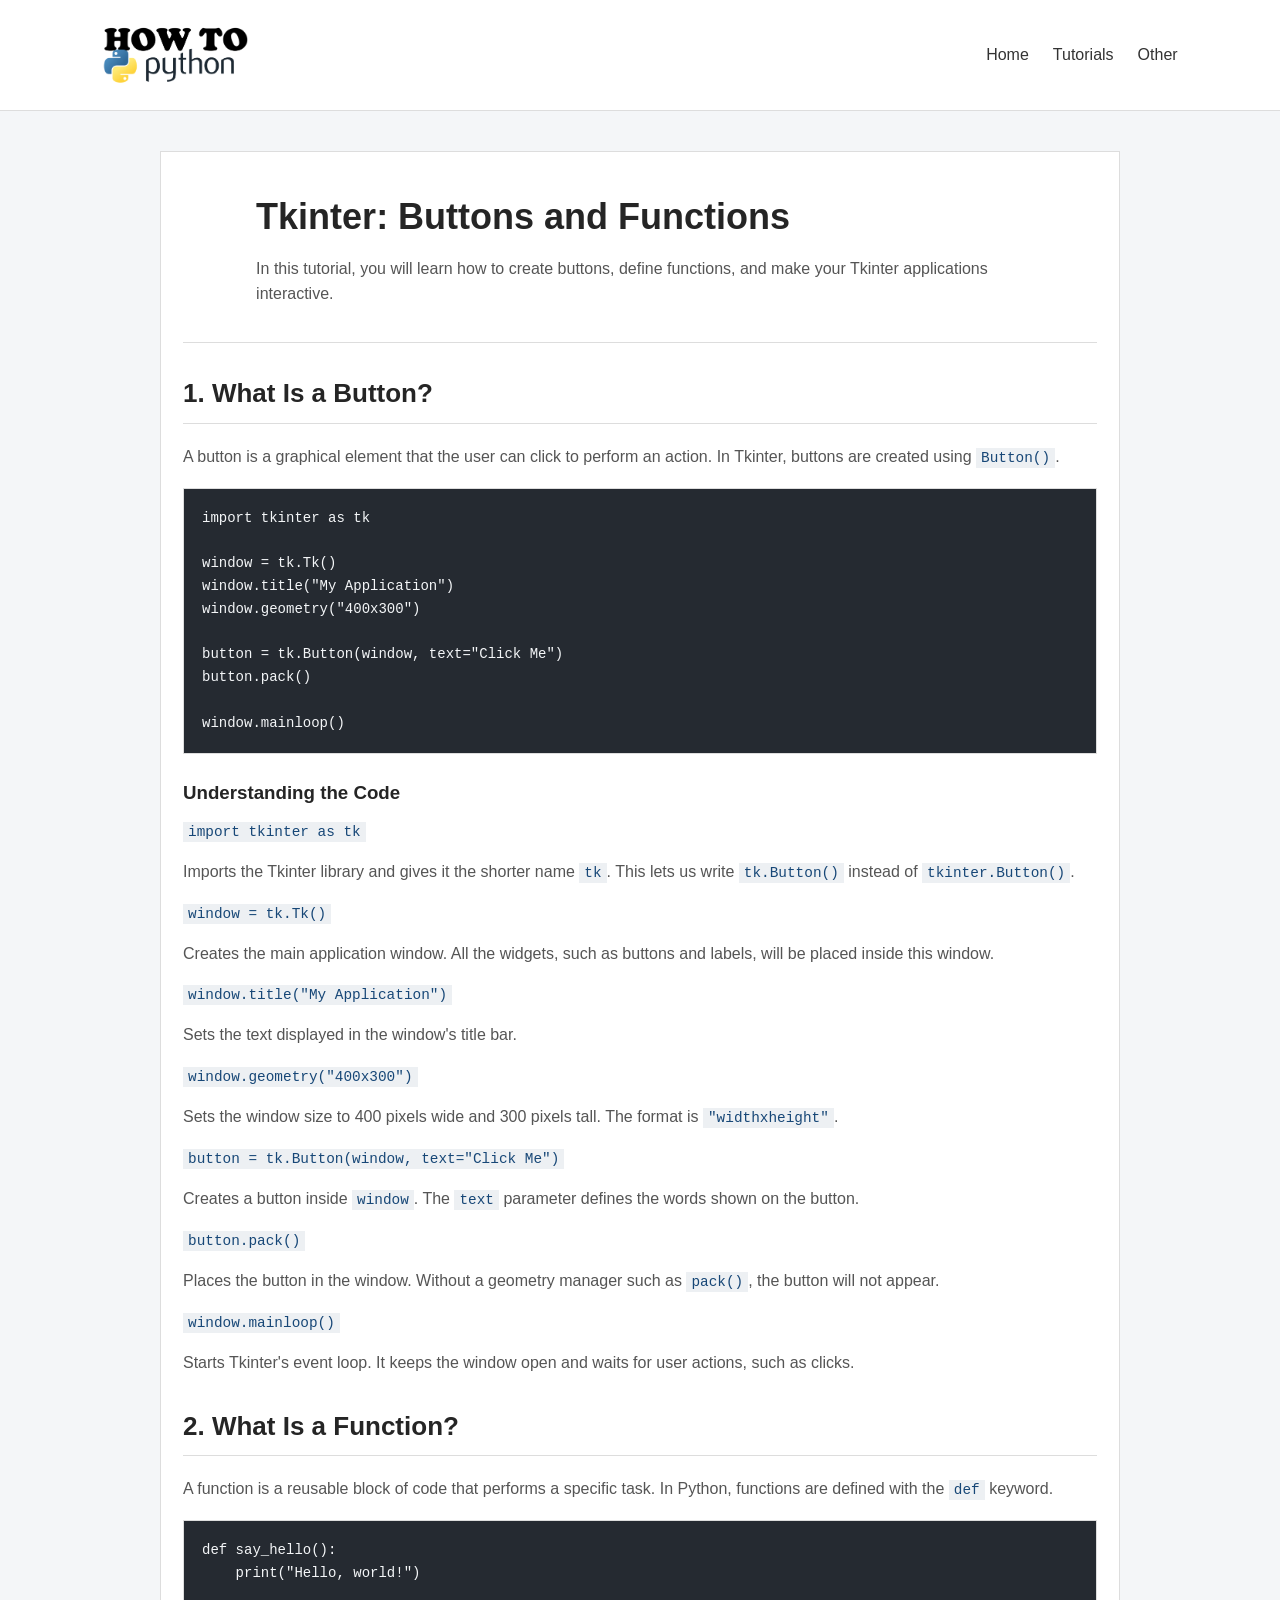
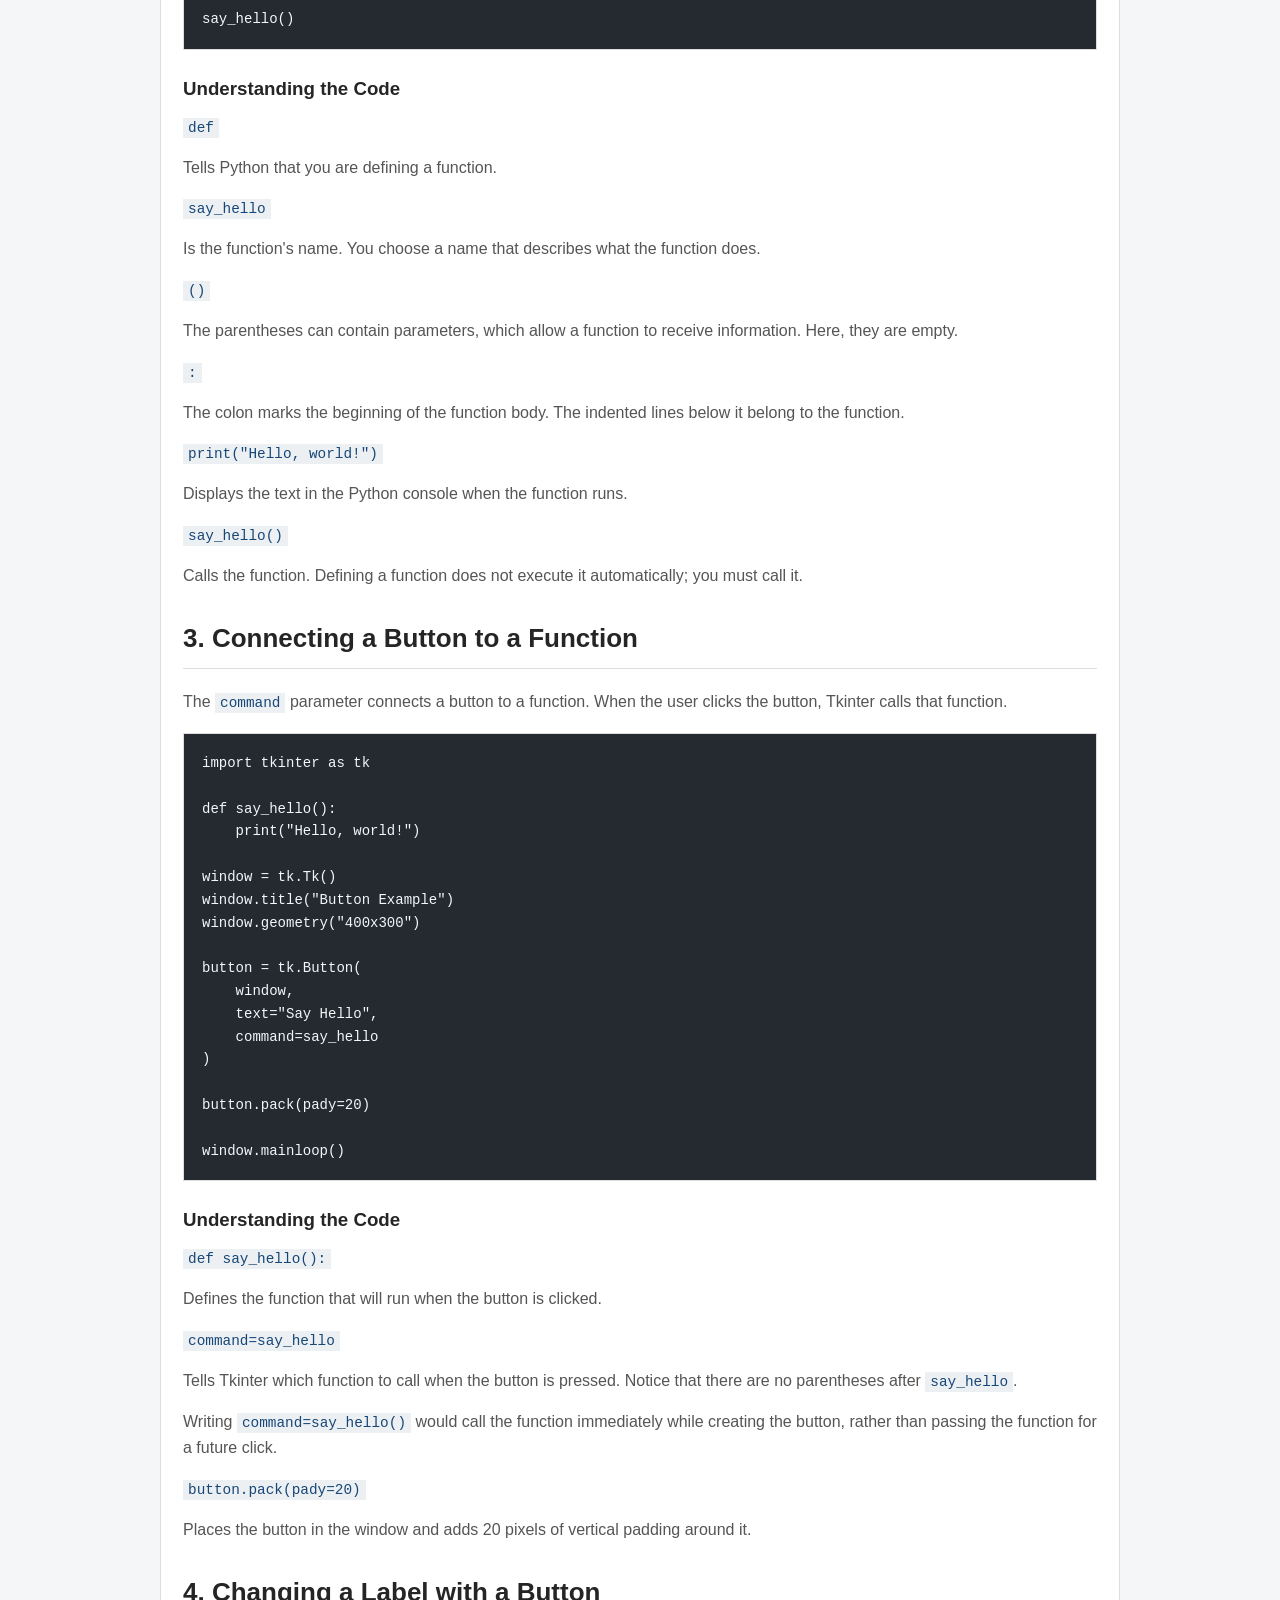
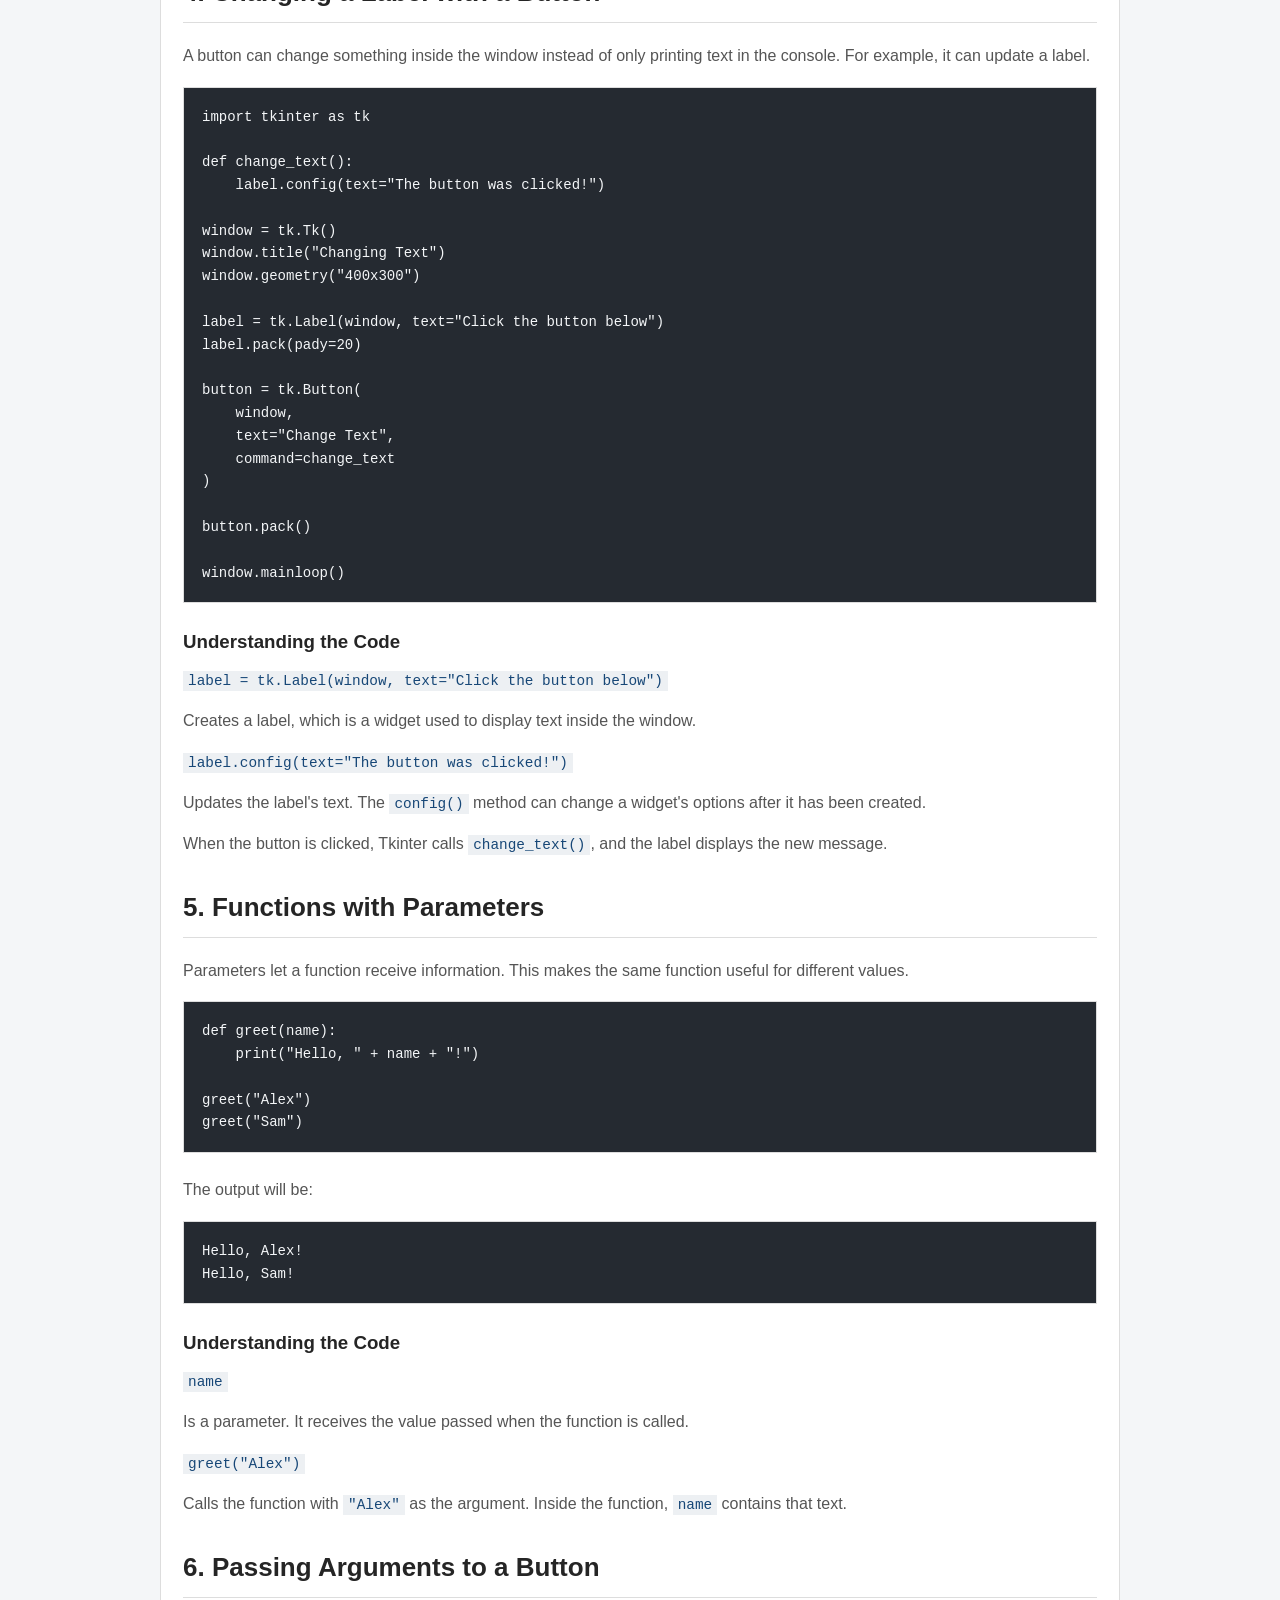
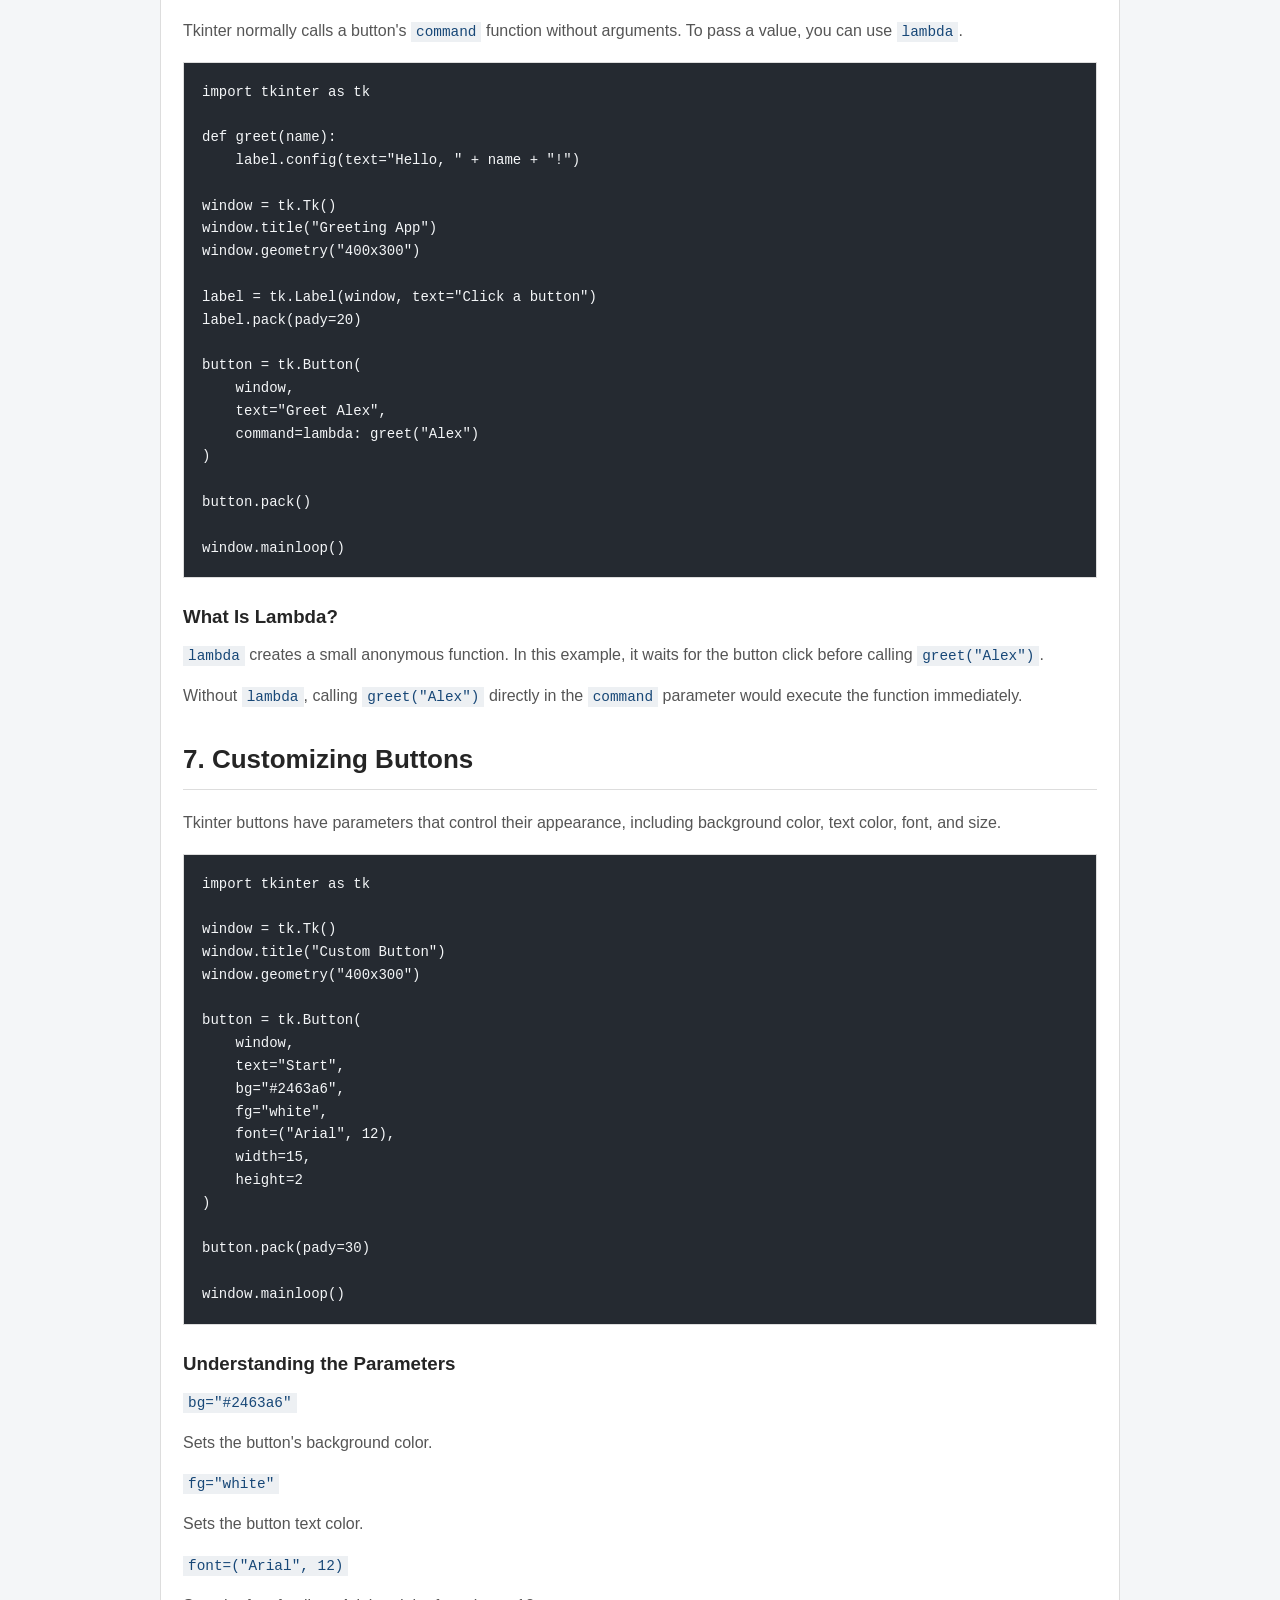
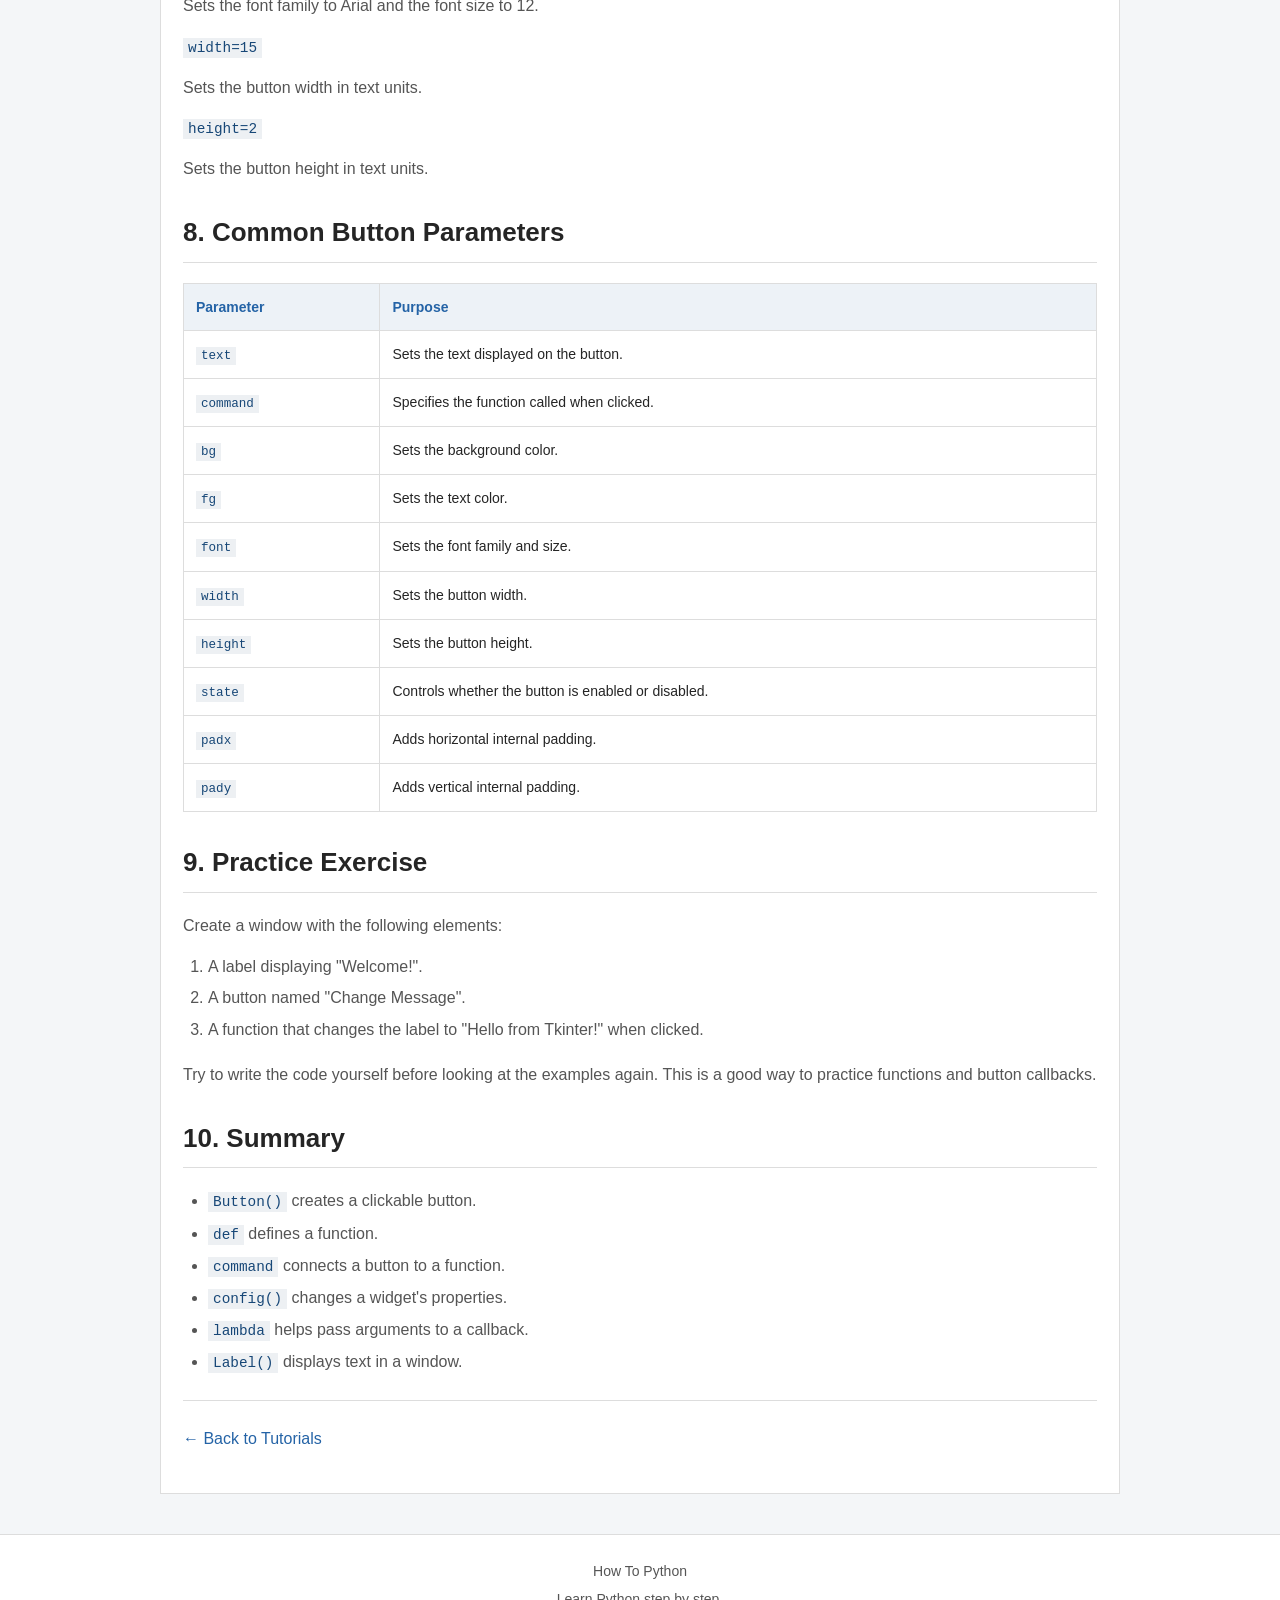
<file: src/pages/tutorials/tkinter2.html>
<!DOCTYPE html>
<html lang="en">
<head>
    <meta charset="UTF-8">
    <meta name="viewport" content="width=device-width, initial-scale=1.0">
    <meta name="description"
        content="Learn making buttons and functions in python">
    <title>Tkinter Buttons and Functions</title>
    <link rel="stylesheet" href="../../css/tutorials.css">
</head>
<body>

    <header>
        <nav aria-label="Main navigation">
            <a href="../../../index.html">
                <img src="../../imgs/icon.png" alt="How To Python" class="site-icon">
            </a>
            <ul>
                <li><a href="../../../index.html">Home</a></li>
                <li><a href="../tutorials.html" aria-current="page">Tutorials</a></li>
                <li><a href="../other.html">Other</a></li>
            </ul>
        </nav>
    </header>

    <main>
        <article>
            <header>
                <h1>Tkinter: Buttons and Functions</h1>

                <p>
                    In this tutorial, you will learn how to create buttons,
                    define functions, and make your Tkinter applications interactive.
                </p>
            </header>

                <h2>1. What Is a Button?</h2>

                <p>
                    A button is a graphical element that the user can click
                    to perform an action. In Tkinter, buttons are created
                    using <code>Button()</code>.
                </p>

            <pre><code>import tkinter as tk

window = tk.Tk()
window.title("My Application")
window.geometry("400x300")

button = tk.Button(window, text="Click Me")
button.pack()

window.mainloop()</code></pre>

            <h3>Understanding the Code</h3>

            <p><code>import tkinter as tk</code></p>
            <p>
                Imports the Tkinter library and gives it the shorter name
                <code>tk</code>. This lets us write <code>tk.Button()</code>
                instead of <code>tkinter.Button()</code>.
            </p>

            <p><code>window = tk.Tk()</code></p>
            <p>
                Creates the main application window. All the widgets,
                such as buttons and labels, will be placed inside this window.
            </p>

            <p><code>window.title("My Application")</code></p>
            <p>
                Sets the text displayed in the window's title bar.
            </p>

            <p><code>window.geometry("400x300")</code></p>
            <p>
                Sets the window size to 400 pixels wide and 300 pixels tall.
                The format is <code>"widthxheight"</code>.
            </p>

            <p><code>button = tk.Button(window, text="Click Me")</code></p>
            <p>
                Creates a button inside <code>window</code>.
                The <code>text</code> parameter defines the words shown
                on the button.
            </p>

            <p><code>button.pack()</code></p>
            <p>
                Places the button in the window. Without a geometry manager
                such as <code>pack()</code>, the button will not appear.
            </p>

            <p><code>window.mainloop()</code></p>
            <p>
                Starts Tkinter's event loop. It keeps the window open
                and waits for user actions, such as clicks.
            </p>

            <h2>2. What Is a Function?</h2>

            <p>
                A function is a reusable block of code that performs
                a specific task. In Python, functions are defined with
                the <code>def</code> keyword.
            </p>

            <pre><code>def say_hello():
    print("Hello, world!")

say_hello()</code></pre>

            <h3>Understanding the Code</h3>

            <p><code>def</code></p>
            <p>
                Tells Python that you are defining a function.
            </p>

            <p><code>say_hello</code></p>
            <p>
                Is the function's name. You choose a name that describes
                what the function does.
            </p>

            <p><code>()</code></p>
            <p>
                The parentheses can contain parameters, which allow a
                function to receive information. Here, they are empty.
            </p>

            <p><code>:</code></p>
            <p>
                The colon marks the beginning of the function body.
                The indented lines below it belong to the function.
            </p>

            <p><code>print("Hello, world!")</code></p>
            <p>
                Displays the text in the Python console when the function runs.
            </p>

            <p><code>say_hello()</code></p>
            <p>
                Calls the function. Defining a function does not execute it
                automatically; you must call it.
            </p>

            <h2>3. Connecting a Button to a Function</h2>

            <p>
                The <code>command</code> parameter connects a button to
                a function. When the user clicks the button, Tkinter
                calls that function.
            </p>

            <pre><code>import tkinter as tk

def say_hello():
    print("Hello, world!")

window = tk.Tk()
window.title("Button Example")
window.geometry("400x300")

button = tk.Button(
    window,
    text="Say Hello",
    command=say_hello
)

button.pack(pady=20)

window.mainloop()</code></pre>

            <h3>Understanding the Code</h3>

            <p><code>def say_hello():</code></p>
            <p>
                Defines the function that will run when the button is clicked.
            </p>

            <p><code>command=say_hello</code></p>
            <p>
                Tells Tkinter which function to call when the button is pressed.
                Notice that there are no parentheses after
                <code>say_hello</code>.
            </p>

            <p>
                Writing <code>command=say_hello()</code> would call the
                function immediately while creating the button, rather
                than passing the function for a future click.
            </p>

            <p><code>button.pack(pady=20)</code></p>
            <p>
                Places the button in the window and adds 20 pixels of
                vertical padding around it.
            </p>

            <h2>4. Changing a Label with a Button</h2>

            <p>
                A button can change something inside the window instead
                of only printing text in the console. For example, it
                can update a label.
            </p>

            <pre><code>import tkinter as tk

def change_text():
    label.config(text="The button was clicked!")

window = tk.Tk()
window.title("Changing Text")
window.geometry("400x300")

label = tk.Label(window, text="Click the button below")
label.pack(pady=20)

button = tk.Button(
    window,
    text="Change Text",
    command=change_text
)

button.pack()

window.mainloop()</code></pre>

            <h3>Understanding the Code</h3>

            <p><code>label = tk.Label(window, text="Click the button below")</code></p>
            <p>
                Creates a label, which is a widget used to display text
                inside the window.
            </p>

            <p><code>label.config(text="The button was clicked!")</code></p>
            <p>
                Updates the label's text. The <code>config()</code> method
                can change a widget's options after it has been created.
            </p>

            <p>
                When the button is clicked, Tkinter calls
                <code>change_text()</code>, and the label displays
                the new message.
            </p>

            <h2>5. Functions with Parameters</h2>

            <p>
                Parameters let a function receive information. This makes
                the same function useful for different values.
            </p>

            <pre><code>def greet(name):
    print("Hello, " + name + "!")

greet("Alex")
greet("Sam")</code></pre>

            <p>The output will be:</p>

            <pre><code>Hello, Alex!
Hello, Sam!</code></pre>

            <h3>Understanding the Code</h3>

            <p><code>name</code></p>
            <p>
                Is a parameter. It receives the value passed when the
                function is called.
            </p>

            <p><code>greet("Alex")</code></p>
            <p>
                Calls the function with <code>"Alex"</code> as the argument.
                Inside the function, <code>name</code> contains that text.
            </p>

            <h2>6. Passing Arguments to a Button</h2>

            <p>
                Tkinter normally calls a button's <code>command</code>
                function without arguments. To pass a value, you can
                use <code>lambda</code>.
            </p>

            <pre><code>import tkinter as tk

def greet(name):
    label.config(text="Hello, " + name + "!")

window = tk.Tk()
window.title("Greeting App")
window.geometry("400x300")

label = tk.Label(window, text="Click a button")
label.pack(pady=20)

button = tk.Button(
    window,
    text="Greet Alex",
    command=lambda: greet("Alex")
)

button.pack()

window.mainloop()</code></pre>

            <h3>What Is Lambda?</h3>

            <p>
                <code>lambda</code> creates a small anonymous function.
                In this example, it waits for the button click before
                calling <code>greet("Alex")</code>.
            </p>

            <p>
                Without <code>lambda</code>, calling
                <code>greet("Alex")</code> directly in the
                <code>command</code> parameter would execute the function
                immediately.
            </p>

            <h2>7. Customizing Buttons</h2>

            <p>
                Tkinter buttons have parameters that control their
                appearance, including background color, text color,
                font, and size.
            </p>

            <pre><code>import tkinter as tk

window = tk.Tk()
window.title("Custom Button")
window.geometry("400x300")

button = tk.Button(
    window,
    text="Start",
    bg="#2463a6",
    fg="white",
    font=("Arial", 12),
    width=15,
    height=2
)

button.pack(pady=30)

window.mainloop()</code></pre>

            <h3>Understanding the Parameters</h3>

            <p><code>bg="#2463a6"</code></p>
            <p>Sets the button's background color.</p>

            <p><code>fg="white"</code></p>
            <p>Sets the button text color.</p>

            <p><code>font=("Arial", 12)</code></p>
            <p>
                Sets the font family to Arial and the font size to 12.
            </p>

            <p><code>width=15</code></p>
            <p>Sets the button width in text units.</p>

            <p><code>height=2</code></p>
            <p>Sets the button height in text units.</p>

            <h2>8. Common Button Parameters</h2>

            <table>
                <thead>
                    <tr>
                        <th>Parameter</th>
                        <th>Purpose</th>
                    </tr>
                </thead>
                <tbody>
                    <tr>
                        <td><code>text</code></td>
                        <td>Sets the text displayed on the button.</td>
                    </tr>
                    <tr>
                        <td><code>command</code></td>
                        <td>Specifies the function called when clicked.</td>
                    </tr>
                    <tr>
                        <td><code>bg</code></td>
                        <td>Sets the background color.</td>
                    </tr>
                    <tr>
                        <td><code>fg</code></td>
                        <td>Sets the text color.</td>
                    </tr>
                    <tr>
                        <td><code>font</code></td>
                        <td>Sets the font family and size.</td>
                    </tr>
                    <tr>
                        <td><code>width</code></td>
                        <td>Sets the button width.</td>
                    </tr>
                    <tr>
                        <td><code>height</code></td>
                        <td>Sets the button height.</td>
                    </tr>
                    <tr>
                        <td><code>state</code></td>
                        <td>Controls whether the button is enabled or disabled.</td>
                    </tr>
                    <tr>
                        <td><code>padx</code></td>
                        <td>Adds horizontal internal padding.</td>
                    </tr>
                    <tr>
                        <td><code>pady</code></td>
                        <td>Adds vertical internal padding.</td>
                    </tr>
                </tbody>
            </table>

            <h2>9. Practice Exercise</h2>

            <p>Create a window with the following elements:</p>

            <ol>
                <li>A label displaying "Welcome!".</li>
                <li>A button named "Change Message".</li>
                <li>A function that changes the label to "Hello from Tkinter!" when clicked.</li>
            </ol>

            <p>
                Try to write the code yourself before looking at the
                examples again. This is a good way to practice functions
                and button callbacks.
            </p>

            <h2>10. Summary</h2>

            <ul>
                <li><code>Button()</code> creates a clickable button.</li>
                <li><code>def</code> defines a function.</li>
                <li><code>command</code> connects a button to a function.</li>
                <li><code>config()</code> changes a widget's properties.</li>
                <li><code>lambda</code> helps pass arguments to a callback.</li>
                <li><code>Label()</code> displays text in a window.</li>
            </ul>

            <hr>

            <a href="../tutorials.html" class="back-link">&larr; Back to Tutorials</a>
        </article>
    </main>

    <footer>
        <p>How To Python</p>
        <p>Learn Python step by step.</p>
    </footer>

</body>
</html>
</file>
<file: src/css/style.css>
* {
    margin: 0;
    padding: 0;
    box-sizing: border-box;
}

body {
    font-family: Arial, sans-serif;
    background-color: #f4f6f8;
    color: #252525;
    line-height: 1.6;
}

header {
    background-color: #ffffff;
    padding: 20px 8%;
    border-bottom: 1px solid #dddddd;
}

nav {
    display: flex;
    justify-content: space-between;
    align-items: center;
    min-height: 70px;
    gap: 20px;
}

nav strong {
    font-size: 22px;
    color: #2463a6;
}

nav ul {
    display: flex;
    list-style: none;
    gap: 24px;
}

nav a {
    color: #333333;
    text-decoration: none;
}

nav > a {
    display: flex;
    align-items: center;
    min-width: 0;
}

nav a:hover {
    color: #2463a6;
}

main {
    max-width: 1000px;
    margin: 40px auto;
    padding: 0 20px;
}

section {
    margin-bottom: 40px;
}

h1 {
    font-size: 36px;
    margin-bottom: 15px;
}

h2 {
    font-size: 26px;
    margin-bottom: 20px;
}

h3 {
    margin-bottom: 10px;
}

p {
    margin-bottom: 15px;
    color: #555555;
}

main section:first-child a {
    display: inline-block;
    background-color: #2463a6;
    color: white;
    padding: 10px 18px;
    text-decoration: none;
    margin-top: 10px;
}

main section:first-child a:hover {
    background-color: #174777;
}

article {
    background-color: #ffffff;
    padding: 22px;
    margin-bottom: 15px;
    border: 1px solid #dddddd;
}

article a {
    color: #2463a6;
    text-decoration: none;
}

article a:hover {
    text-decoration: underline;
}

footer {
    text-align: center;
    padding: 25px;
    background-color: #ffffff;
    border-top: 1px solid #dddddd;
}

footer p {
    margin-bottom: 5px;
    font-size: 14px;
}

@media (max-width: 600px) {
    nav {
        flex-direction: column;
        gap: 15px;
    }

    nav ul {
        gap: 15px;
        flex-wrap: wrap;
        justify-content: center;
    }

    h1 {
        font-size: 28px;
    }
}

.site-icon {
    width: 180px;
    height: 60px;
    object-fit: contain;
    object-position: left center;
    display: block;
    max-width: 100%;
}
</file>
<file: src/css/tutorials.css>
* {
    margin: 0;
    padding: 0;
    box-sizing: border-box;
}

body {
    font-family: Arial, sans-serif;
    background-color: #f4f6f8;
    color: #252525;
    line-height: 1.6;
}

header {
    background-color: #ffffff;
    padding: 20px 8%;
    border-bottom: 1px solid #dddddd;
}

nav {
    display: flex;
    justify-content: space-between;
    align-items: center;
    min-height: 70px;
    gap: 20px;
}

nav strong {
    font-size: 22px;
    color: #2463a6;
}

nav ul {
    display: flex;
    list-style: none;
    gap: 24px;
}

nav a {
    color: #333333;
    text-decoration: none;
}

nav > a {
    display: flex;
    align-items: center;
    min-width: 0;
}

nav a:hover {
    color: #2463a6;
}

main {
    max-width: 1000px;
    margin: 40px auto;
    padding: 0 20px;
}

section {
    margin-bottom: 40px;
}

h1 {
    font-size: 36px;
    margin-bottom: 15px;
}

h2 {
    font-size: 26px;
    margin-bottom: 20px;
}

h3 {
    margin-bottom: 10px;
}

p {
    margin-bottom: 15px;
    color: #555555;
}

main section:first-child a {
    display: inline-block;
    background-color: #2463a6;
    color: white;
    padding: 10px 18px;
    text-decoration: none;
    margin-top: 10px;
}

main section:first-child a:hover {
    background-color: #174777;
}

article {
    background-color: #ffffff;
    padding: 22px;
    margin-bottom: 15px;
    border: 1px solid #dddddd;
}

article a {
    color: #2463a6;
    text-decoration: none;
}

article a:hover {
    text-decoration: underline;
}

article h1 {
    line-height: 1.3;
}

article h2 {
    margin-top: 30px;
    padding-bottom: 8px;
    border-bottom: 1px solid #dddddd;
}

article h3 {
    margin-top: 22px;
}

article ul,
article ol {
    margin: 15px 0 20px 25px;
    color: #555555;
}

article li {
    margin-bottom: 6px;
}

article strong {
    color: #252525;
}

article code {
    font-family: Consolas, "Courier New", monospace;
    background-color: #edf0f3;
    color: #174777;
    padding: 2px 5px;
    font-size: 0.9em;
}

article pre {
    background-color: #252a31;
    color: #f4f6f8;
    padding: 18px;
    margin: 18px 0 24px;
    overflow-x: auto;
    border: 1px solid #dddddd;
    line-height: 1.6;
}

article pre code {
    background: none;
    color: inherit;
    padding: 0;
    font-size: 14px;
}

article table {
    width: 100%;
    border-collapse: collapse;
    margin: 20px 0;
    background-color: #ffffff;
    font-size: 14px;
}

article th,
article td {
    padding: 12px;
    border: 1px solid #dddddd;
    text-align: left;
    vertical-align: top;
}

article th {
    background-color: #edf2f7;
    color: #2463a6;
}

article blockquote {
    margin: 20px 0;
    padding: 12px 18px;
    background-color: #f4f6f8;
    border-left: 4px solid #2463a6;
}

article blockquote p {
    margin-bottom: 0;
}

article img {
    max-width: 100%;
    height: auto;
}

article hr {
    border: none;
    border-top: 1px solid #dddddd;
    margin: 25px 0;
}

article .back-link {
    display: inline-block;
    margin-bottom: 20px;
}

footer {
    text-align: center;
    padding: 25px;
    background-color: #ffffff;
    border-top: 1px solid #dddddd;
}

footer p {
    margin-bottom: 5px;
    font-size: 14px;
}

@media (max-width: 600px) {
    header {
        padding: 20px 5%;
    }

    nav {
        flex-direction: column;
        gap: 15px;
    }

    nav ul {
        gap: 15px;
        flex-wrap: wrap;
        justify-content: center;
    }

    h1 {
        font-size: 28px;
    }

    main {
        margin: 25px auto;
        padding: 0 14px;
    }

    article {
        padding: 16px;
    }

    article table {
        display: block;
        overflow-x: auto;
    }

    article pre {
        padding: 12px;
    }
}

.site-icon {
    width: 180px;
    height: 60px;
    object-fit: contain;
    object-position: left center;
    display: block;
    max-width: 100%;
}
</file>
